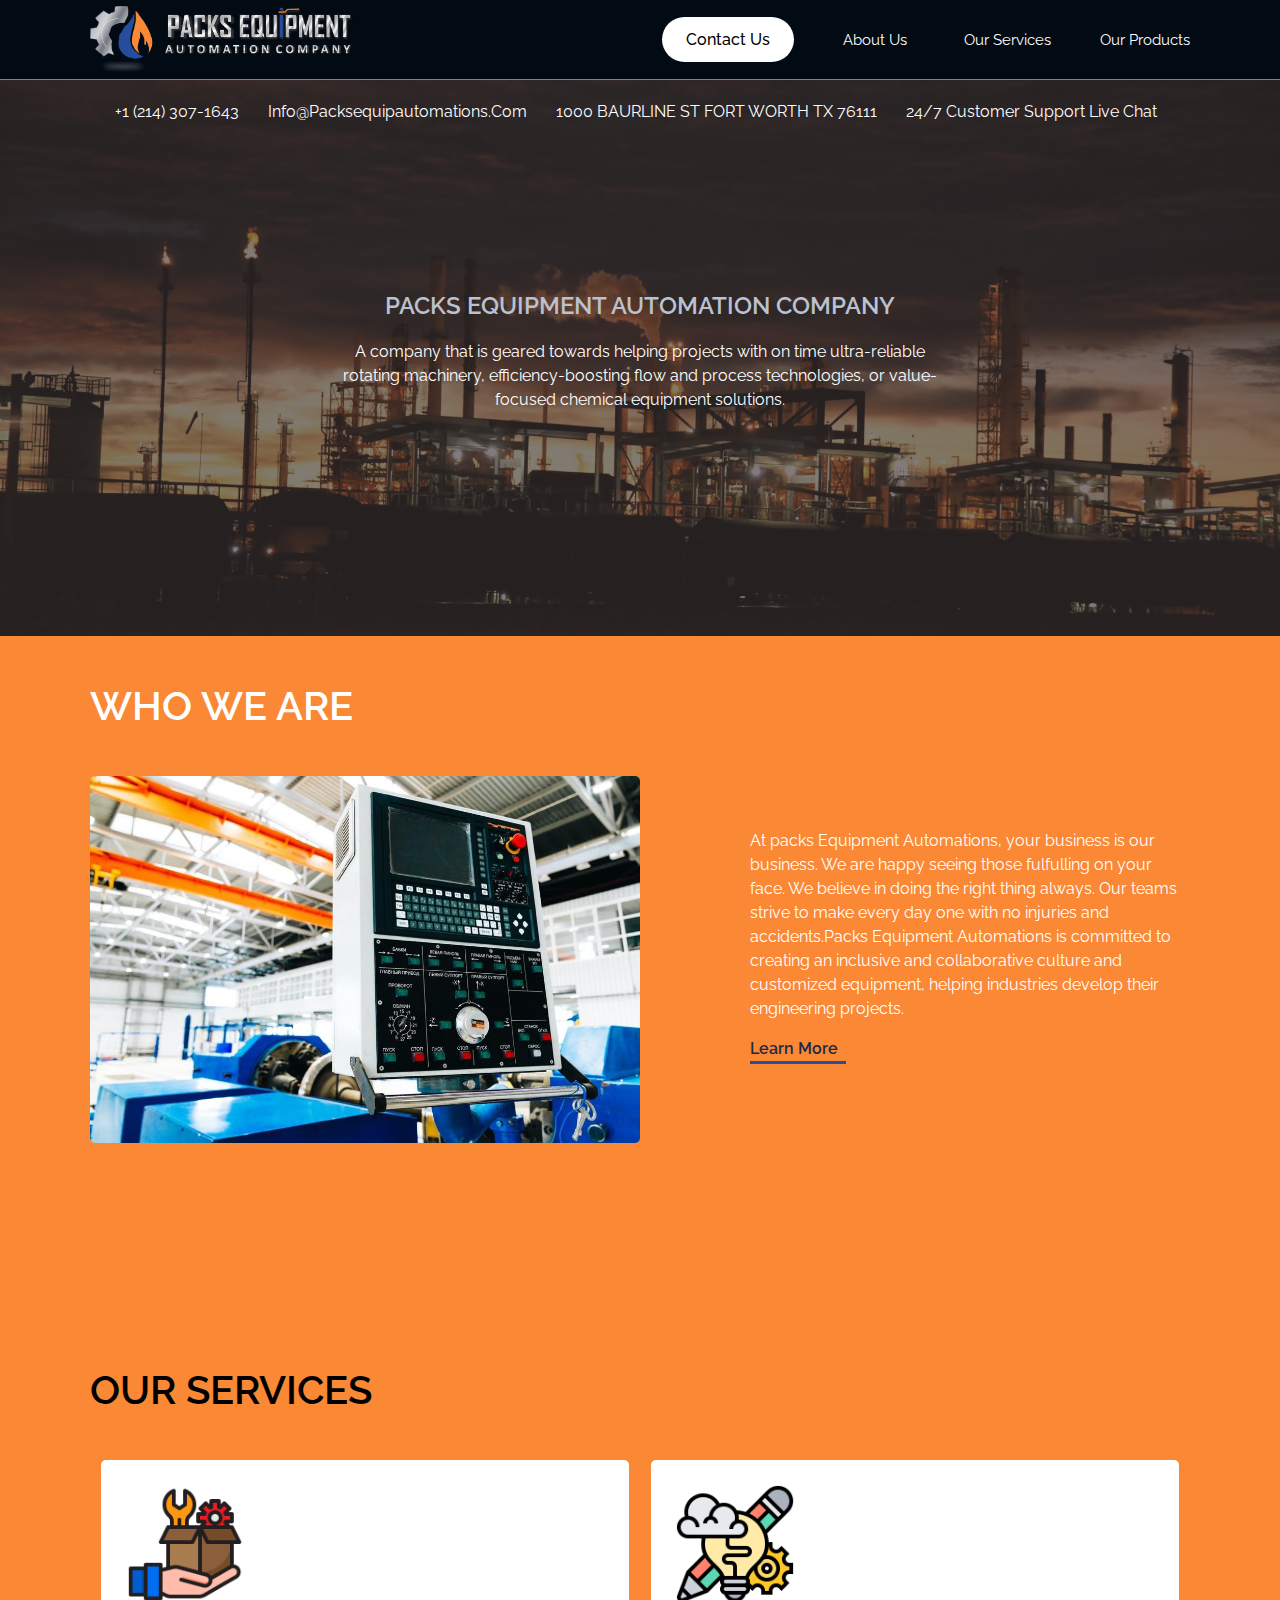
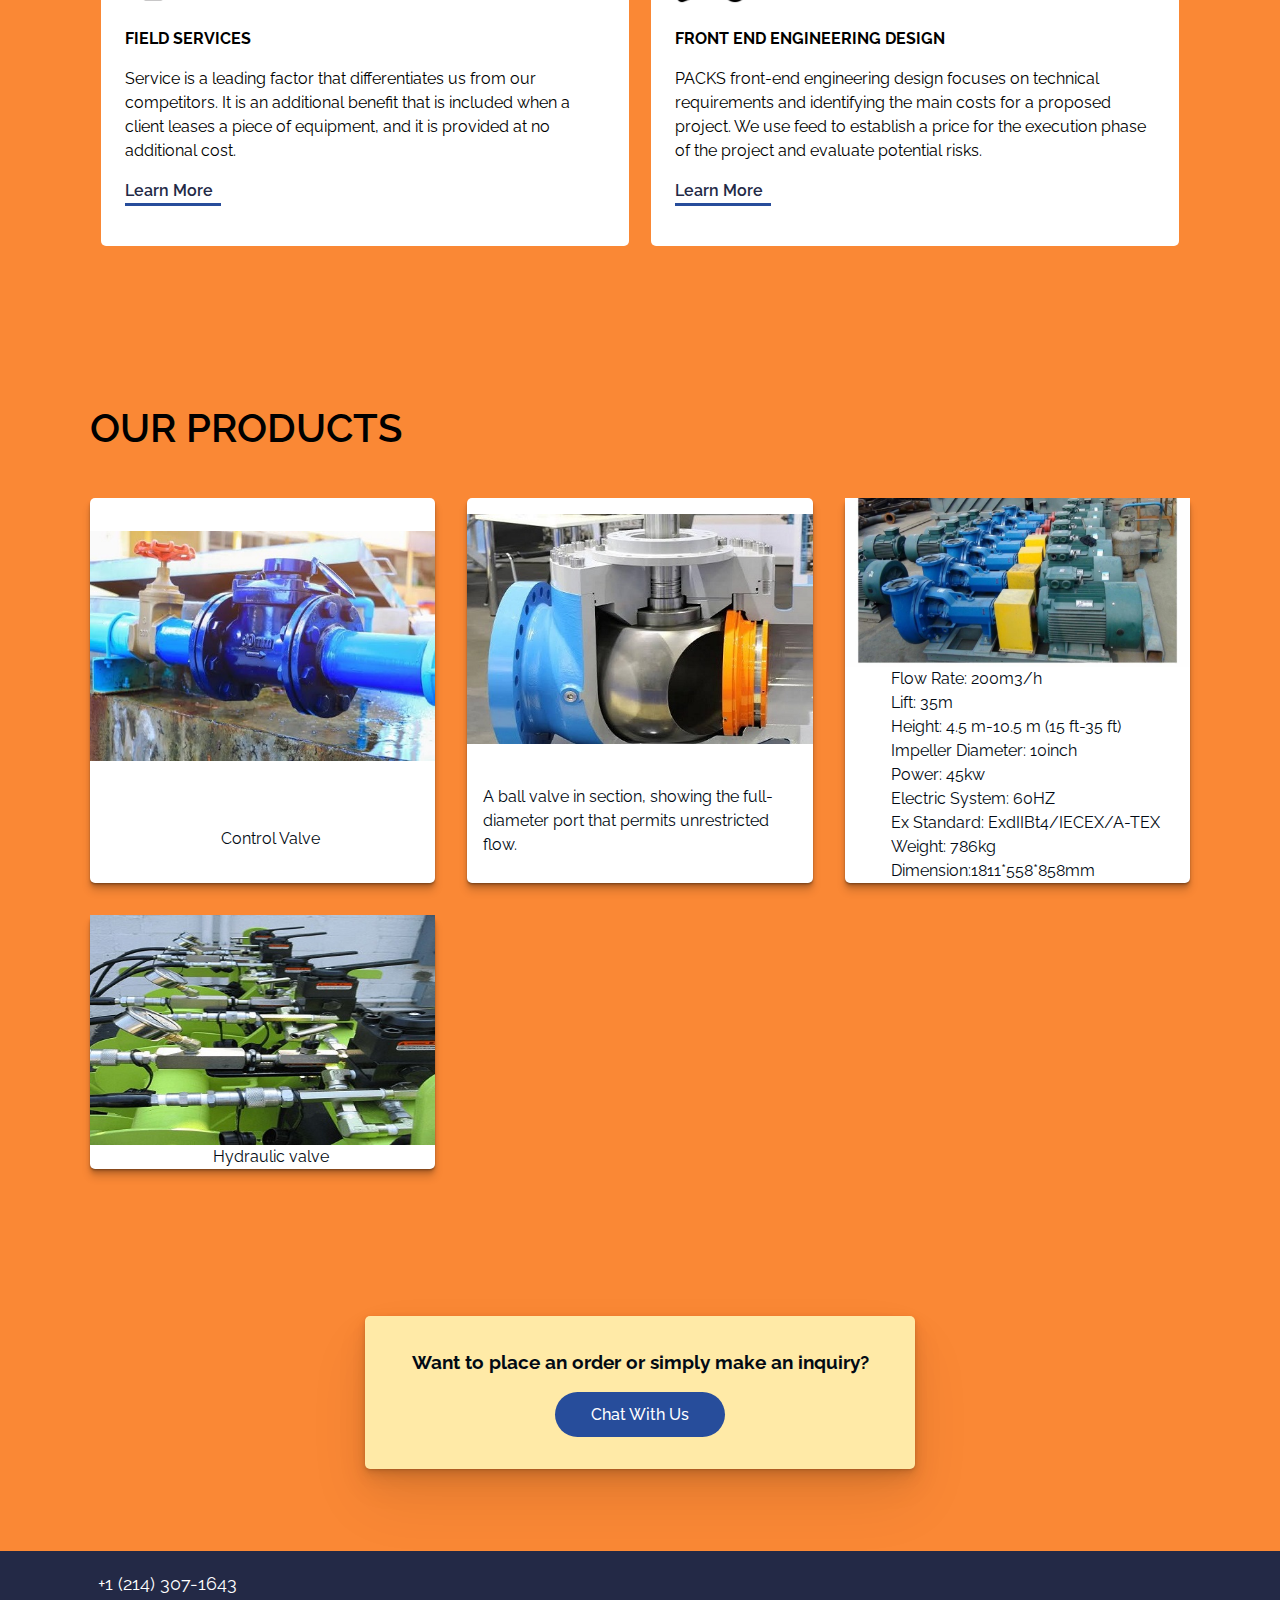
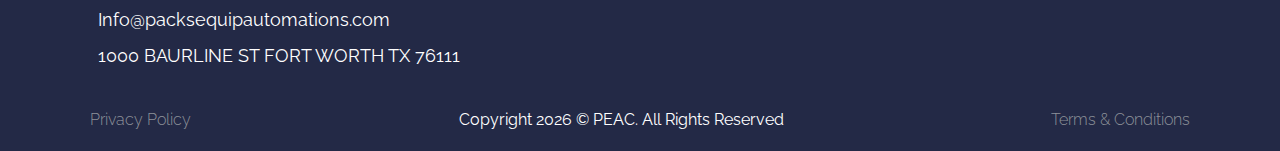
<file: index.html>
<!DOCTYPE html>
<html lang="en">

<head>
    <meta charset="UTF-8">
    <meta http-equiv="X-UA-Compatible" content="IE=edge">
    <meta name="viewport" content="width=device-width, initial-scale=1.0">
    <title>PEAC | Home Page</title>
    <link rel="shortcut icon" type="image/x-icon" href="./assets/images/favicon.PNG">
    <link rel="stylesheet" href="https://use.fontawesome.com/releases/v5.15.4/css/all.css"
        integrity="sha384-DyZ88mC6Up2uqS4h/KRgHuoeGwBcD4Ng9SiP4dIRy0EXTlnuz47vAwmeGwVChigm" crossorigin="anonymous">
    <link rel="stylesheet" href="assets/stylesheet/styles.css">
</head>

<body>

    <header>
        <div class="container nav-container">
            <a class="logo" href="index.html">
                <img src="./assets/images/logo.PNG" alt="logo" class="logo-img">
            </a>
            <nav class="mobile-nav">
                <button class="toggle-btn"><i class="fas fa-bars"></i></button>
                <div class="nav-links">
                    <button class="close-btn cl-btn"><i class="fas fa-times"></i></button>
                    <ul class="nav-list">
                        <li class="nav-item">
                            <button class="chat-btn nav-link" onclick="javascript:void(Tawk_API.toggle())">contact
                                us</button>
                        </li>
                        <li class="nav-item"><a class="nav-link" href="about.html" class="nav-link">about us</a>
                        </li>
                        <li class="nav-item"><a class="nav-link" href="corporate.html" class="nav-link">corporate
                                governance</a>
                        </li>
                        <li class="nav-item"><a class="nav-link" href="services.html" class="nav-link">our
                                services</a>
                        </li>
                        <li class="nav-item"><a class="nav-link" href="products.html" class="nav-link">our
                                products</a>
                        </li>
                    </ul>
                </div>
            </nav>
            <nav>
                <ul class="nav-items">
                    <li class="nav-item">
                        <button class="chat-btn" onclick="javascript:void(Tawk_API.toggle())">contact us</button>
                    </li>
                    <li class="nav-item drop-link"><a class="nav-link">about us <i class="fa fa-chevron-up"></i>
                            <div class="drop-menu">
                                <a class="drop-about" href="#about">who we are</a>
                                <a href="corporate.html">corporate governance</a>
                            </div>
                        </a></li>
                    <li class="nav-item"><a class="nav-link" href="#services" class="nav-link">our services</a>
                    </li>
                    <li class="nav-item"><a class="nav-link" href="products.html" class="nav-link">our products</a></li>
                </ul>
            </nav>
        </div>
    </header>

    <main>
        <section id="home" class="home">
            <div class="home-phone">
                <a href="tel: +1 (213) 432-3320"><i class="fas fa-phone-square"></i> +1 (214) 307-1643</a>
                <a href="info@packsequipautomations.com"><i class="fas fa-envelope"></i> info@packsequipautomations.com</a>
                <a><i class="fas fa-map-marked-alt"></i> 1000 BAURLINE ST
                    FORT WORTH TX 76111</a>
                <a><i class="fas fa-headset"></i> 24/7 Customer Support Live Chat </a>
            </div>
            <div class="home-overlay"></div>
            <div class="intro">
                <h3 class="intro-sub-title home-sub-title">packs equipment automation company</h3>
                <p class="description">A company that is geared towards helping projects with on time ultra-reliable
                    rotating
                    machinery, efficiency-boosting flow and process
                    technologies, or value-focused chemical equipment
                    solutions.
                </p>
            </div>
        </section>
        <section>
            <section class="abt">
                <div class="about-us container">
                    <h3 id="about" class="intro-sub-title">who we are</h3>
                    <div class="about-container">
                        <div class="about-img">
                            <img src="assets/images/wa.jpeg" alt="about us image">
                        </div>
                        <div class="about-description">
                            <p class="about-title">At packs Equipment Automations, your business is our
                                business. We are happy seeing those fulfulling on your
                                face. We believe in doing the right thing always. Our teams
                                strive to make every day one with no injuries and
                                accidents.Packs Equipment Automations is committed to creating an
                                inclusive and collaborative culture and customized
                                equipment, helping industries develop their engineering
                                projects.</p>
                            <a href="about.html" class="service-link">learn more<i class="fa fa-arrow-right"></i></a>
                        </div>
                    </div>
                </div>
            </section>
            <section class="services-wrapper">
                <div class="services container">
                    <h3 id="services" class="intro-sub-title">our services</h3>
                    <div class="services-container">
                        <div class="service-card">
                            <div class="service-img">
                                <img src="assets/images/cs.png" alt="icon">
                            </div>
                            <h4 class="service-title">field services</h4>
                            <p class="service-description">
                                Service is a leading factor that differentiates us from our competitors. It is an
                                additional
                                benefit that is included when a client leases a piece of equipment, and it is provided
                                at no
                                additional cost.
                            </p>
                            <a href="services.html" class="service-link">learn more<i class="fa fa-arrow-right"></i></a>
                        </div>
                        <div class="service-card">
                            <div class="service-img">
                                <img src="assets/images/dt.png" alt="icon">
                            </div>
                            <h4 class="service-title"> front end engineering design</h4>
                            <p class="service-description">
                                PACKS front-end engineering design focuses on technical requirements and identifying the
                                main costs for a proposed project.
                                We use feed to establish a price for the execution phase of the project and evaluate
                                potential risks.
                            </p>
                            <a href="services.html" class="service-link">learn more<i class="fa fa-arrow-right"></i></a>
                        </div>
                    </div>
                </div>
            </section>
            <section class="contact-wrapper">
                <div class="contact container">
                    <h3 id="products" class="intro-sub-title">our products</h3>
                    <div class="products-container">
                        <div class="product">
                            <img src="./assets/images/p2.jpeg" alt="machine">
                            <p>Control Valve</p>
                        </div>
                        <div class="product">
                            <img src="./assets/images/p1.jpeg" alt="machine">
                            <p class="p-text">A ball valve in section, showing the full-diameter port that permits unrestricted flow.
                            </p>
                        </div>
                        <div class="product">
                            <img src="./assets/images/p4.jpeg" alt="machine">
                            <ul>
                                <li>Flow Rate: 200m3/h</li>
                                <li>Lift: 35m</li>
                                <li>Height: 4.5 m-10.5 m (15 ft-35 ft)</li>
                                <li>Impeller Diameter: 10inch</li>
                                <li>Power: 45kw </li>
                                <li>Electric System: 60HZ</li>
                                <li>Ex Standard: ExdIIBt4/IECEX/A-TEX </li>
                                <li>Weight: 786kg</li>
                                <li>Dimension:1811*558*858mm</li>
                            </ul>
                        </div>
                        <div class="product">
                            <img src="./assets/images/pdt3.jpeg" alt="machine">
                            <p>Hydraulic valve</p>
                        </div>
                    </div>
                </div>
            </section>
            <section class="reach-us">
                <div class="reach-wrapper container">
                    <div class="reach-us-content">
                        <h3>Want to place an order or simply make an inquiry?</h3>
                        <button class="reach-btn" onclick="javascript:void(Tawk_API.toggle())">Chat with us</button>
                    </div>
                </div>
            </section>
    </main>
    <footer>
        <div class="container">
            <div class="contact-details">
                <div class="phone">
                    <a href="tel: +1 (214) 307-1643"><i class="fas fa-phone-square"></i> +1 (214) 307-1643</a>
                    <a href="info@packsequipautomations.com"><i class="fas fa-envelope"></i> Info@packsequipautomations.com</a>
                    <a><i class="fas fa-map-marked-alt"></i> 1000 BAURLINE ST
                        FORT WORTH TX 76111</a>
                </div>
                <div class="socials">
                    <a href="https://www.facebook.com/PacksEquipment/" target="_blank"><i
                            class="fab fa-facebook-square"></i></a>
                    <a href="https://twitter.com/packsequip_ac?s=21&t=QvKJdejnGOqdGUaNEg83nw" target="_blank"><i
                            class="fab fa-twitter-square"></i></a>
                    <a href="#" target="_blank"><i
                            class="fab fa-linkedin"></i></a>
                </div>
            </div>
            <div class="footer-nav">
                <a class="policy" href="privacy.html">privacy policy</a>
                <p>Copyright <span class="date"></span> &copy; PEAC. All Rights Reserved</p>
                <a href="terms.html">terms &amp; conditions</a>
            </div>
        </div>
    </footer>
<script src="assets/js/main.js"></script>
    <!--Start of Tawk.to Script-->
    <script type="text/javascript">
        var Tawk_API = Tawk_API || {},
            Tawk_LoadStart = new Date();
        (function () {
            var s1 = document.createElement("script"),
                s0 = document.getElementsByTagName("script")[0];
            s1.async = true;
            s1.src = 'https://embed.tawk.to/626297557b967b11798bfddd/1g18huaes';
            s1.charset = 'UTF-8';
            s1.setAttribute('crossorigin', '*');
            s0.parentNode.insertBefore(s1, s0);
        })();
    </script>
    <!--End of Tawk.to Script-->
</body>

</html>
</file>
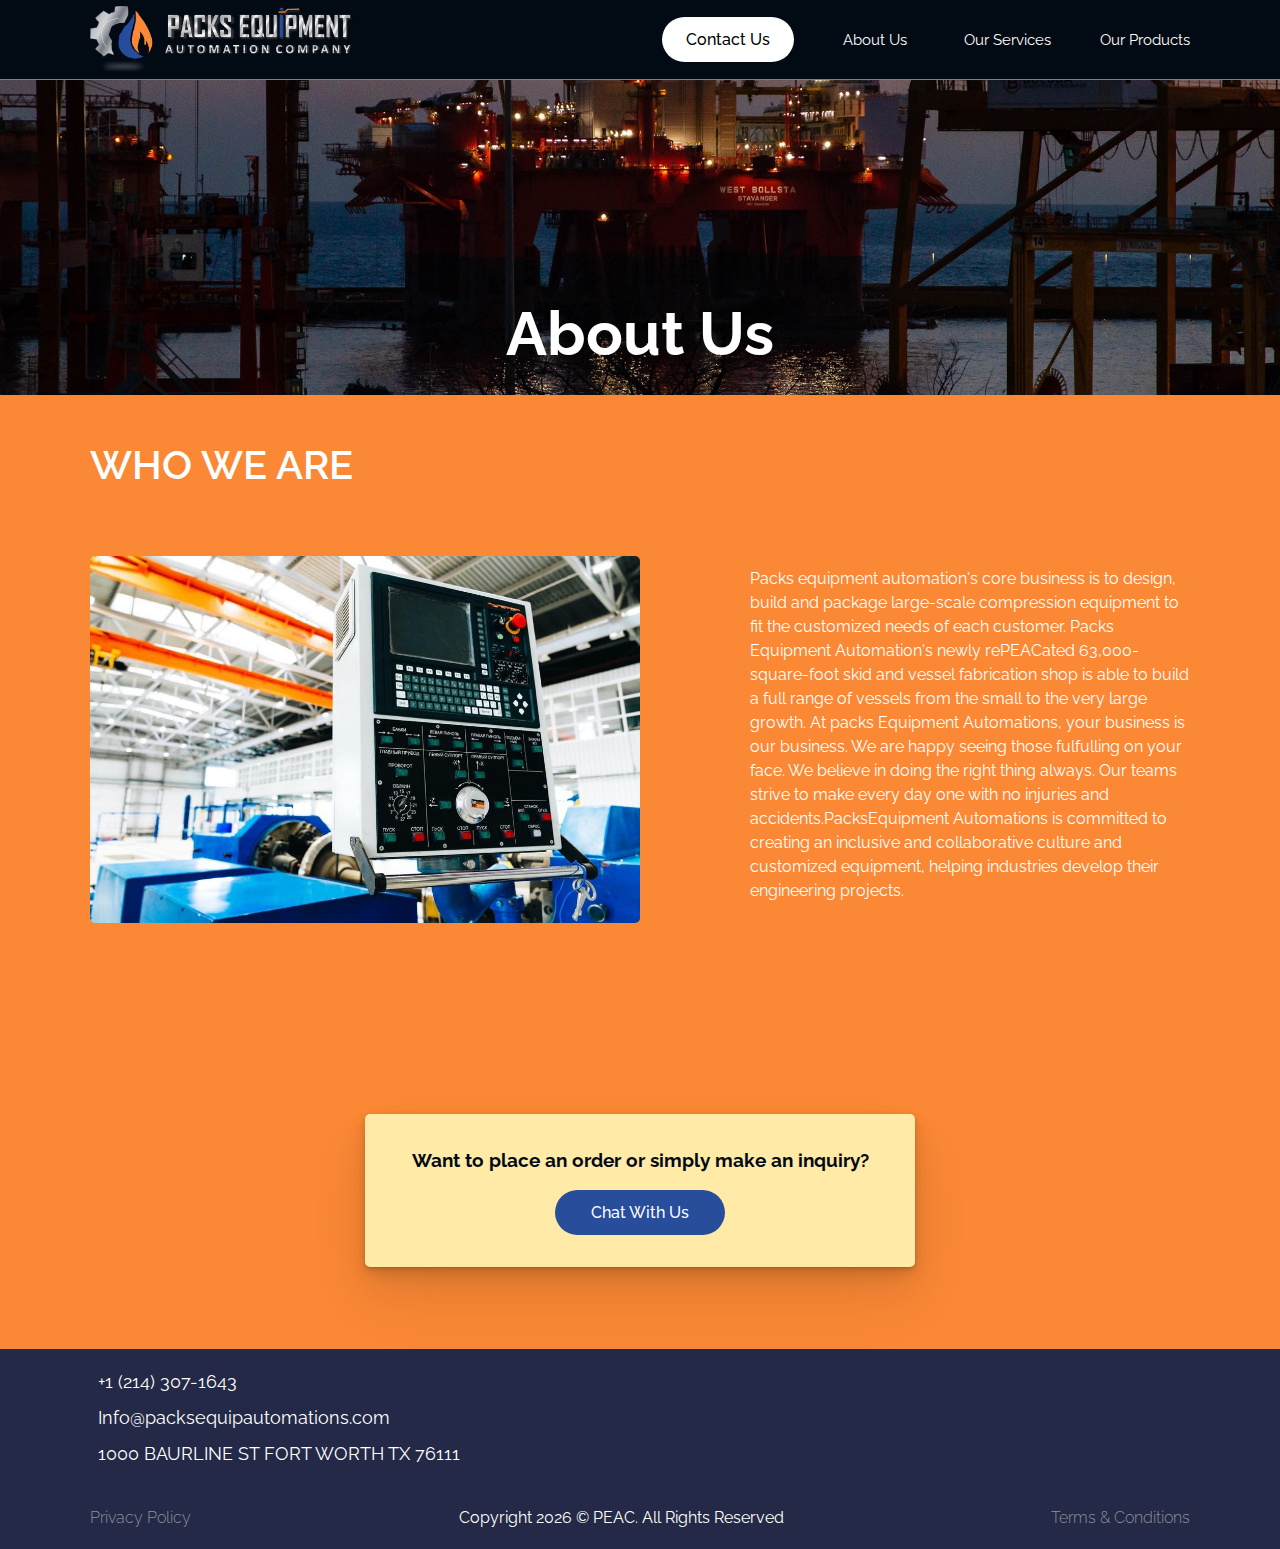
<file: about.html>
<!DOCTYPE html>
<html lang="en">

<head>
    <meta charset="UTF-8">
    <meta http-equiv="X-UA-Compatible" content="IE=edge">
    <meta name="viewport" content="width=device-width, initial-scale=1.0">
    <title>About | PEAC</title>
    <link rel="shortcut icon" type="image/x-icon" href="./assets/images/favicon.PNG">
    <link rel="stylesheet" href="https://use.fontawesome.com/releases/v5.15.4/css/all.css"
        integrity="sha384-DyZ88mC6Up2uqS4h/KRgHuoeGwBcD4Ng9SiP4dIRy0EXTlnuz47vAwmeGwVChigm" crossorigin="anonymous">
    <link rel="stylesheet" href="assets/stylesheet/styles.css">
</head>

<body>

    <header>
        <div class="container nav-container">
            <a class="logo" href="index.html">
                <img src="./assets/images/logo.PNG" alt="logo" class="logo-img">
            </a>
            <nav class="mobile-nav">
                <button class="toggle-btn"><i class="fas fa-bars"></i></button>
                <div class="nav-links">
                    <button class="close-btn cl-btn"><i class="fas fa-times"></i></button>
                    <ul class="nav-list">
                        <li class="nav-item">
                            <button class="chat-btn nav-link" onclick="javascript:void(Tawk_API.toggle())">contact
                                us</button>
                        </li>
                        <li class="nav-item"><a class="nav-link" href="about.html" class="nav-link">about us</a>
                        </li>
                        <li class="nav-item"><a class="nav-link" href="corporate.html" class="nav-link">corporate
                                governance</a>
                        </li>
                        <li class="nav-item"><a class="nav-link" href="services.html" class="nav-link">our
                                services</a>
                        </li>
                        <li class="nav-item"><a class="nav-link" href="products.html" class="nav-link">our
                                products</a>
                        </li>
                    </ul>
                </div>
            </nav>
            <nav>
                <ul class="nav-items">
                    <li class="nav-item">
                        <button class="chat-btn" onclick="javascript:void(Tawk_API.toggle())">contact us</button>
                    </li>
                    <li class="nav-item drop-link"><a class="nav-link">about us <i class="fa fa-chevron-up"></i>
                            <div class="drop-menu">
                                <a class="drop-about" href="#">who we are</a>
                                <a href="corporate.html">corporate governance</a>
                            </div>
                        </a></li>
                    <li class="nav-item"><a class="nav-link" href="services.html" class="nav-link">our services</a>
                    </li>
                    <li class="nav-item"><a class="nav-link" href="products.html" class="nav-link">our products</a></li>
                </ul>
            </nav>
        </div>
    </header>

    <main>
        <section id="home" class="second-home home-about">
            <div class="intro">
                <h1 class="intro-title">About Us</h1>
                </p>
            </div>
        </section>
        <section class="abt">
            <section>
                <div class="about-us container">
                    <h3 id="about" class="intro-sub-title">who we are</h3>
                    <div class="about-container">
                        <div class="about-img">
                            <img src="assets/images/wa.jpeg" alt="about us image">
                        </div>
                        <div class="about-description">
                            <p class="about-title">Packs equipment automation's core business is to design, build and
                                package large-scale
                                compression equipment to fit the customized
                                needs of each customer. Packs Equipment Automation's newly rePEACated
                                63,000-square-foot skid and vessel fabrication
                                shop is able to build a full range of vessels from
                                the small to the very large growth. At packs Equipment Automations, your business is our
                                business. We are happy seeing those fulfulling on your
                                face. We believe in doing the right thing always. Our teams
                                strive to make every day one with no injuries and
                                accidents.PacksEquipment Automations is committed to creating an
                                inclusive and collaborative culture and customized
                                equipment, helping industries develop their engineering
                                projects.</p>
                        </div>
                    </div>
                </div>
            </section>
            <section class="reach-us">
                <div class="reach-wrapper container">
                    <div class="reach-us-content">
                        <h3>Want to place an order or simply make an inquiry?</h3>
                        <button class="reach-btn" onclick="javascript:void(Tawk_API.toggle())">Chat with us</button>
                    </div>
                </div>
            </section>
    </main>
    <footer>
        <div class="container">
            <div class="contact-details">
                <div class="phone">
                    <a href="tel: +1 (214) 307-1643"><i class="fas fa-phone-square"></i> +1 (214) 307-1643</a>
                    <a href="info@packsequipautomations.com"><i class="fas fa-envelope"></i> Info@packsequipautomations.com</a>
                    <a><i class="fas fa-map-marked-alt"></i> 1000 BAURLINE ST
                        FORT WORTH TX 76111</a>
                </div>
                <div class="socials">
                    <a href="https://www.facebook.com/PacksEquipment/" target="_blank"><i
                            class="fab fa-facebook-square"></i></a>
                    <a href="https://twitter.com/packsequip_ac?s=21&t=QvKJdejnGOqdGUaNEg83nw" target="_blank"><i
                            class="fab fa-twitter-square"></i></a>
                    <a href="#" target="_blank"><i class="fab fa-linkedin"></i></a>
                </div>
            </div>
            <div class="footer-nav">
                <a class="policy" href="privacy.html">privacy policy</a>
                <p>Copyright <span class="date"></span> &copy; PEAC. All Rights Reserved</p>
                <a href="terms.html">terms &amp; conditions</a>
            </div>
        </div>
    </footer>

    <script src="assets/js/main.js"></script>
<!--Start of Tawk.to Script-->
<script type="text/javascript">
    var Tawk_API = Tawk_API || {},
        Tawk_LoadStart = new Date();
    (function () {
        var s1 = document.createElement("script"),
            s0 = document.getElementsByTagName("script")[0];
        s1.async = true;
        s1.src = 'https://embed.tawk.to/626297557b967b11798bfddd/1g18huaes';
        s1.charset = 'UTF-8';
        s1.setAttribute('crossorigin', '*');
        s0.parentNode.insertBefore(s1, s0);
    })();
</script>
<!--End of Tawk.to Script-->
</body>

</html>
</file>
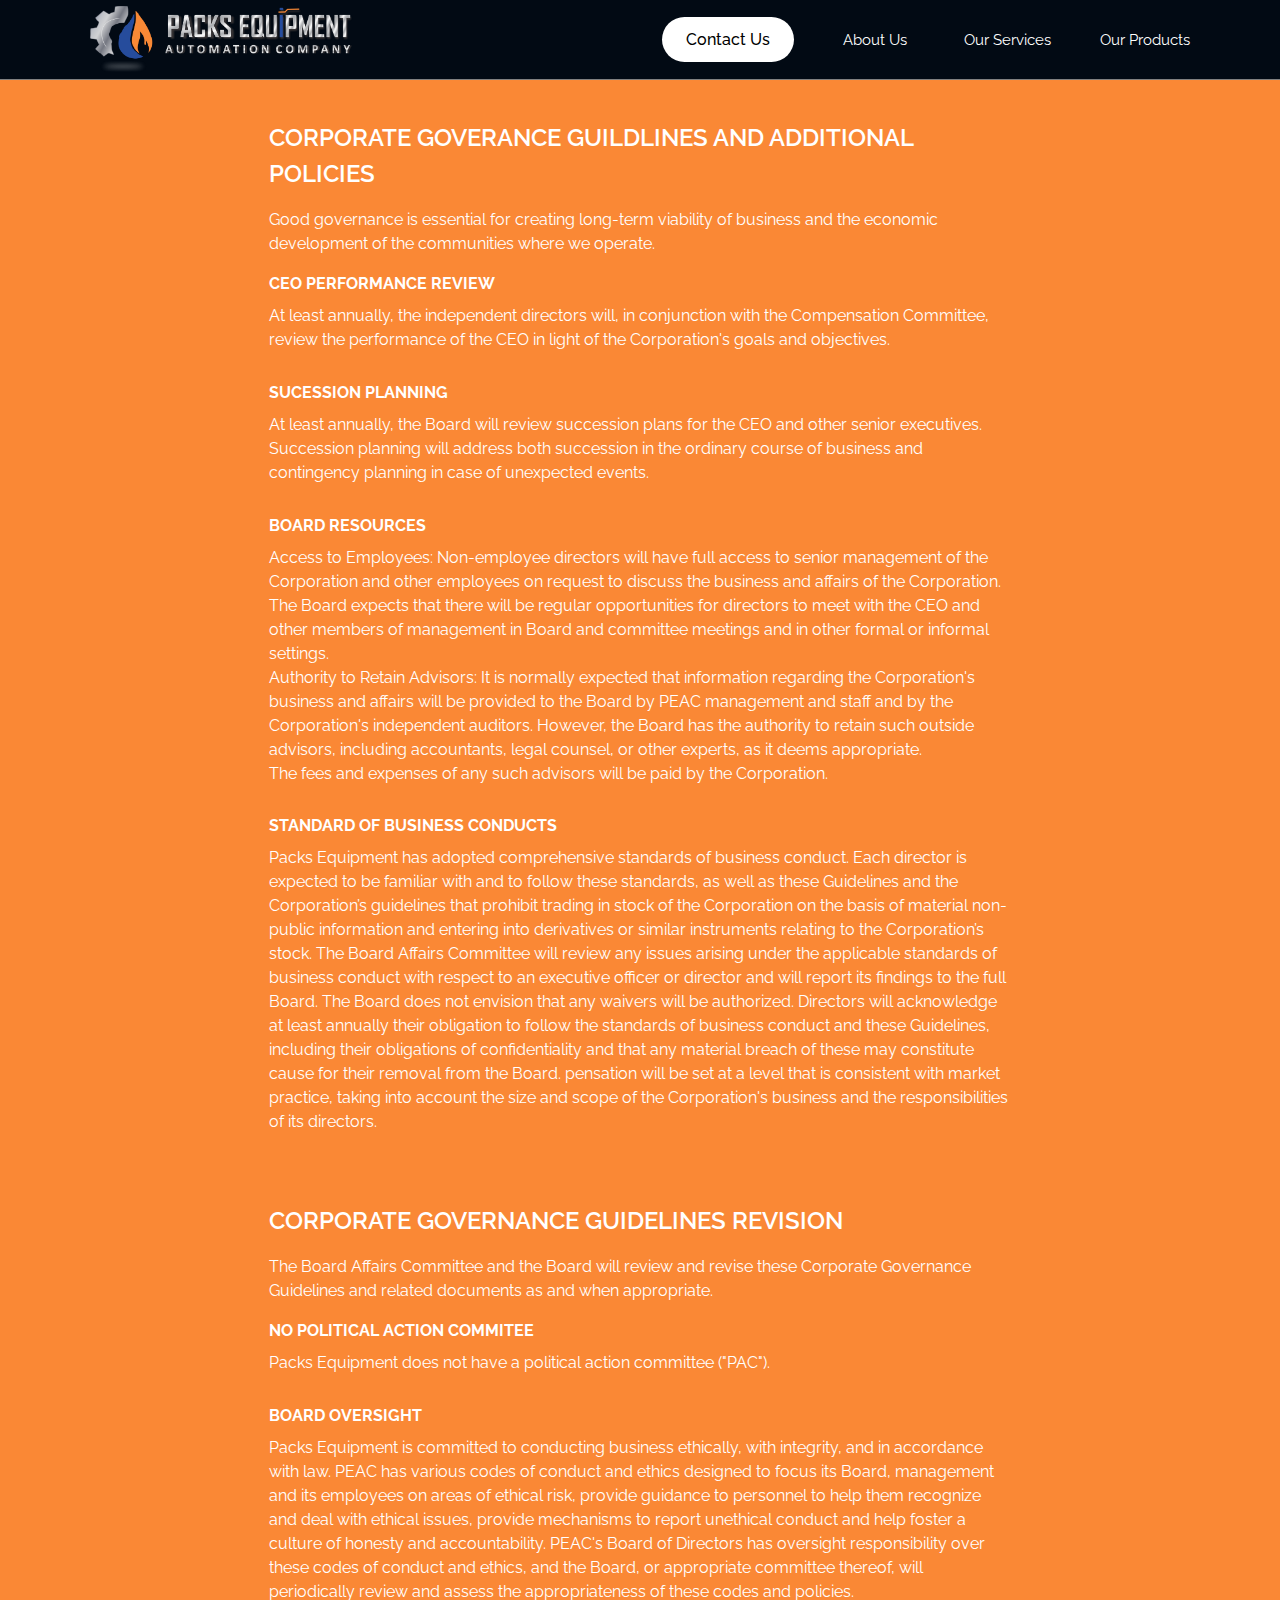
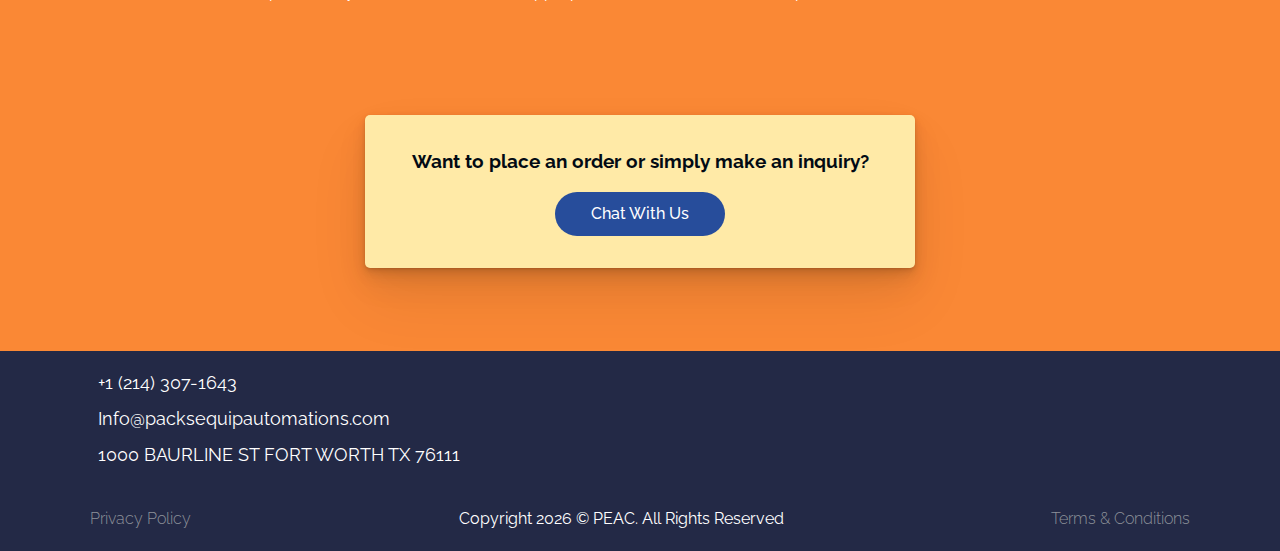
<file: corporate.html>
<!DOCTYPE html>
<html lang="en">

<head>
    <meta charset="UTF-8">
    <meta http-equiv="X-UA-Compatible" content="IE=edge">
    <meta name="viewport" content="width=device-width, initial-scale=1.0">
    <title>Corporate | Home Page</title>
    <link rel="shortcut icon" type="image/x-icon" href="./assets/images/favicon.PNG">
    <link rel="stylesheet" href="https://use.fontawesome.com/releases/v5.15.4/css/all.css"
        integrity="sha384-DyZ88mC6Up2uqS4h/KRgHuoeGwBcD4Ng9SiP4dIRy0EXTlnuz47vAwmeGwVChigm" crossorigin="anonymous">
    <link rel="stylesheet" href="assets/stylesheet/styles.css">
</head>

<body>

    <header>
        <div class="container nav-container">
            <a class="logo" href="index.html">
                <img src="./assets/images/logo.PNG" alt="logo" class="logo-img">
            </a>
            <nav class="mobile-nav">
                <button class="toggle-btn"><i class="fas fa-bars"></i></button>
                <div class="nav-links">
                    <button class="close-btn cl-btn"><i class="fas fa-times"></i></button>
                    <ul class="nav-list">
                        <li class="nav-item">
                            <button class="chat-btn nav-link" onclick="javascript:void(Tawk_API.toggle())">contact
                                us</button>
                        </li>
                        <li class="nav-item"><a class="nav-link" href="about.html" class="nav-link">about us</a>
                        </li>
                        <li class="nav-item"><a class="nav-link" href="#" class="nav-link">corporate
                                governance</a>
                        </li>
                        <li class="nav-item"><a class="nav-link" href="services.html" class="nav-link">our
                                services</a>
                        </li>
                        <li class="nav-item"><a class="nav-link" href="products.html" class="nav-link">our
                                products</a>
                        </li>
                    </ul>
                </div>
            </nav>
            <nav>
                <ul class="nav-items">
                    <li class="nav-item">
                        <button class="chat-btn" onclick="javascript:void(Tawk_API.toggle())">contact us</button>
                    </li>
                    <li class="nav-item drop-link"><a class="nav-link">about us <i class="fa fa-chevron-up"></i>
                            <div class="drop-menu">
                                <a class="drop-about" href="#about">who we are</a>
                                <a href="#">corporate governance</a>
                            </div>
                        </a></li>
                    <li class="nav-item"><a class="nav-link" href="#services" class="nav-link">our services</a>
                    </li>
                    <li class="nav-item"><a class="nav-link" href="products.html" class="nav-link">our products</a></li>
                </ul>
            </nav>
        </div>
    </header>

    <main class="abt">
        <section>
            <section>
                <div class="about-us container corporate">
                    <h2 id="about" class="intro-sub-title">CORPORATE GOVERANCE GUILDLINES AND ADDITIONAL POLICIES</h2>
                    <p>Good governance is essential for creating long-term viability of business and the economic
                        development of the communities where we operate.</p>
                    <ul>
                        <li>
                            <h4>CEO PERFORMANCE REVIEW</h4>
                            <p>At least annually, the independent directors will, in conjunction with the Compensation
                                Committee, review the performance of the CEO in light of the Corporation's goals and
                                objectives.</p>
                        </li>
                        <li>
                            <h4>SUCESSION PLANNING</h4>
                            <p>At least annually, the Board will review succession plans for the CEO and other senior
                                executives. Succession planning will address both succession in the ordinary course of
                                business
                                and contingency planning in case of unexpected events.</p>
                        </li>
                        <li>
                            <h4>BOARD RESOURCES</h4>
                            <p>Access to Employees: Non-employee directors will have full access to senior management of
                                the Corporation and other employees on request to discuss the business and affairs of
                                the Corporation.</p>
                            <p>The Board expects that there will be regular opportunities for directors to meet with the
                                CEO and other members of management in Board and committee meetings and in other formal
                                or informal
                                settings.</p>
                                <p>Authority to Retain Advisors: It is normally expected that information regarding the
                                    Corporation's business and affairs will be provided to the Board by PEAC management
                                    and staff and
                                    by the Corporation's independent auditors. However, the Board has the authority to
                                    retain such outside advisors, including accountants, legal counsel, or other
                                    experts, as it deems appropriate.</p>
                                    <p>The fees and expenses of any such advisors will be paid by the Corporation.</p>
                        </li>
                        <li>
                            <h4>STANDARD OF BUSINESS CONDUCTS</h4>
                            <p>Packs Equipment has adopted comprehensive standards of business conduct. Each director is
                                expected to be familiar with and to follow these standards, as well as these Guidelines
                                and the
                                Corporation’s guidelines that prohibit trading in stock of the Corporation on the basis
                                of material non-public information and entering into derivatives or similar instruments
                                relating to
                                the Corporation’s stock. The Board Affairs Committee will review any issues arising
                                under the applicable standards of business conduct with respect to an executive officer
                                or director and
                                will report its findings to the full Board. The Board does not envision that any waivers
                                will be authorized. Directors will acknowledge at least annually their obligation to
                                follow the standards
                                of business conduct and these Guidelines, including their obligations of confidentiality
                                and that any material breach of these may constitute cause for their removal from the
                                Board.
                                pensation will be set at a level that is consistent with market practice, taking into
                                account the size and scope of the Corporation's business and the responsibilities of its
                                directors.</p>
                        </li>
                    </ul>
                    <h2 class="intro-sub-title">CORPORATE GOVERNANCE GUIDELINES REVISION</h2>
                    <p>The Board Affairs Committee and the Board will review and revise these Corporate Governance
                        Guidelines and related documents as and when appropriate.</p>
                    <ul>
                        <li>
                            <h4>NO POLITICAL ACTION COMMITEE</h4>
                            <p>Packs Equipment does not have a political action committee ("PAC").</p>
                        </li>
                        <li>
                            <h4>BOARD OVERSIGHT</h4>
                            <p>Packs Equipment is committed to conducting business ethically, with integrity, and in
                                accordance with law. PEAC has various codes of conduct and ethics designed to focus its
                                Board, management
                                and its employees on areas of ethical risk, provide guidance to personnel to help them
                                recognize and deal with ethical issues, provide mechanisms to report unethical conduct
                                and help
                                foster a culture of honesty and accountability. PEAC's Board of Directors has oversight
                                responsibility over these codes of conduct and ethics, and the Board, or appropriate
                                committee thereof,
                                will periodically review and assess the appropriateness of these codes and policies.</p>
                        </li>
                    </ul>
                </div>
                </div>
            </section>
            <section class="reach-us">
                <div class="reach-wrapper container">
                    <div class="reach-us-content">
                        <h3>Want to place an order or simply make an inquiry?</h3>
                        <button class="reach-btn" onclick="javascript:void(Tawk_API.toggle())">Chat with us</button>
                    </div>
                </div>
            </section>
    </main>
    <footer>
        <div class="container">
            <div class="contact-details">
                <div class="phone">
                    <a href="tel: +1 (214) 307-1643"><i class="fas fa-phone-square"></i> +1 (214) 307-1643</a>
                    <a href="info@packsequipautomations.com"><i class="fas fa-envelope"></i> Info@packsequipautomations.com</a>
                    <a><i class="fas fa-map-marked-alt"></i> 1000 BAURLINE ST
                        FORT WORTH TX 76111</a>
                </div>
                <div class="socials">
                    <a href="https://www.facebook.com/PacksEquipment/" target="_blank"><i
                            class="fab fa-facebook-square"></i></a>
                    <a href="https://twitter.com/packsequip_ac?s=21&t=QvKJdejnGOqdGUaNEg83nw" target="_blank"><i
                            class="fab fa-twitter-square"></i></a>
                    <a href="#" target="_blank"><i class="fab fa-linkedin"></i></a>
                </div>
            </div>
            <div class="footer-nav">
                <a class="policy" href="privacy.html">privacy policy</a>
                <p>Copyright <span class="date"></span> &copy; PEAC. All Rights Reserved</p>
                <a href="terms.html">terms &amp; conditions</a>
            </div>
        </div>
    </footer>

    <script src="assets/js/main.js"></script>
    <!--Start of Tawk.to Script-->
    <script type="text/javascript">
        var Tawk_API = Tawk_API || {},
            Tawk_LoadStart = new Date();
        (function () {
            var s1 = document.createElement("script"),
                s0 = document.getElementsByTagName("script")[0];
            s1.async = true;
            s1.src = 'https://embed.tawk.to/626297557b967b11798bfddd/1g18huaes';
            s1.charset = 'UTF-8';
            s1.setAttribute('crossorigin', '*');
            s0.parentNode.insertBefore(s1, s0);
        })();
    </script>
    <!--End of Tawk.to Script-->
</body>

</html>
</file>
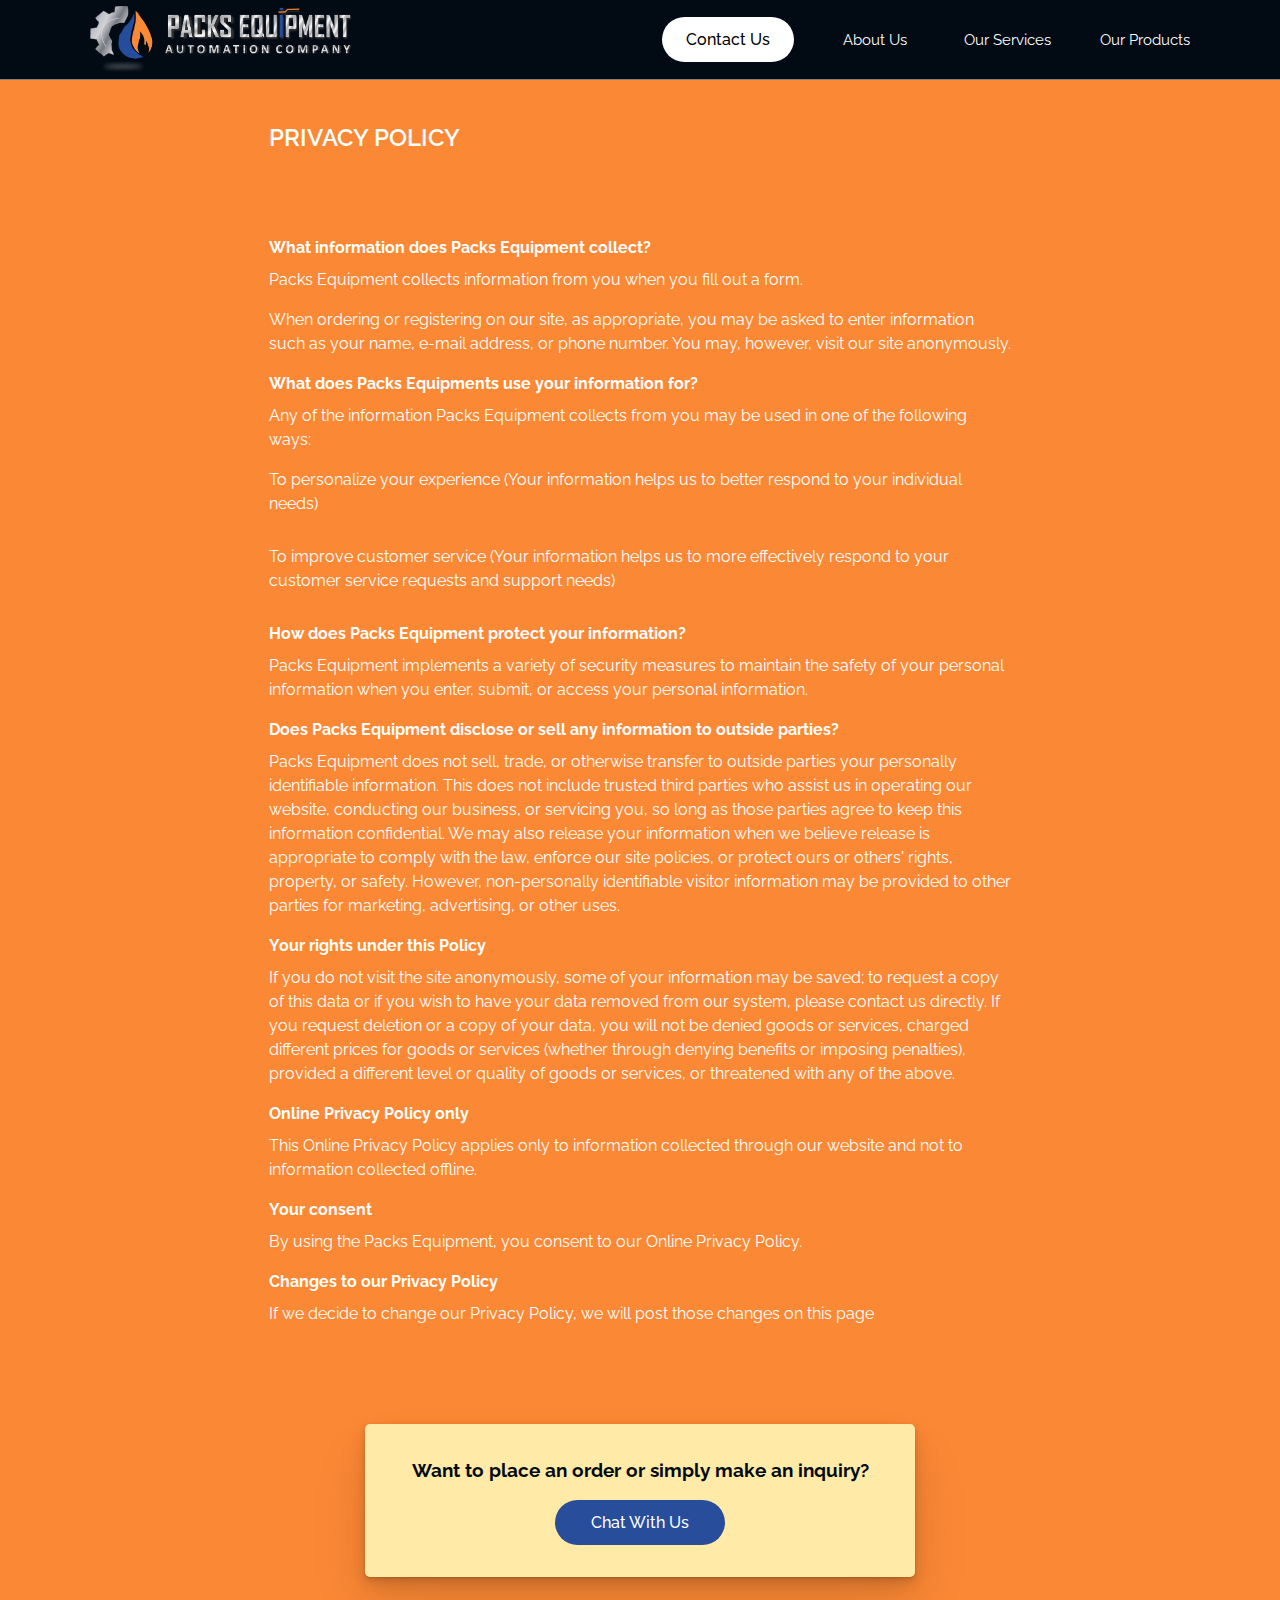
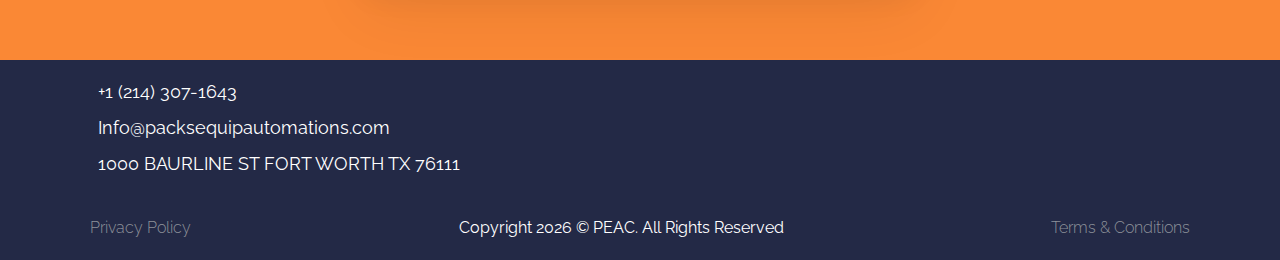
<file: privacy.html>
<!DOCTYPE html>
<html lang="en">

<head>
    <meta charset="UTF-8">
    <meta http-equiv="X-UA-Compatible" content="IE=edge">
    <meta name="viewport" content="width=device-width, initial-scale=1.0">
    <title>Privacy | PEAC</title>
    <link rel="shortcut icon" type="image/x-icon" href="./assets/images/favicon.PNG">
    <link rel="stylesheet" href="https://use.fontawesome.com/releases/v5.15.4/css/all.css"
        integrity="sha384-DyZ88mC6Up2uqS4h/KRgHuoeGwBcD4Ng9SiP4dIRy0EXTlnuz47vAwmeGwVChigm" crossorigin="anonymous">
    <link rel="stylesheet" href="assets/stylesheet/styles.css">
</head>

<body class="texts">

    <header>
        <div class="container nav-container">
            <a class="logo" href="index.html">
                <img src="./assets/images/logo.PNG" alt="logo" class="logo-img">
            </a>
            <nav class="mobile-nav">
                <button class="toggle-btn"><i class="fas fa-bars"></i></button>
                <div class="nav-links">
                    <button class="close-btn cl-btn"><i class="fas fa-times"></i></button>
                    <ul class="nav-list">
                        <li class="nav-item">
                            <button class="chat-btn nav-link" onclick="javascript:void(Tawk_API.toggle())">contact
                                us</button>
                        </li>
                        <li class="nav-item"><a class="nav-link" href="about.html" class="nav-link">about us</a>
                        </li>
                        <li class="nav-item"><a class="nav-link" href="corporate.html" class="nav-link">corporate
                                governance</a>
                        </li>
                        <li class="nav-item"><a class="nav-link" href="services.html" class="nav-link">our
                                services</a>
                        </li>
                        <li class="nav-item"><a class="nav-link" href="products.html" class="nav-link">our
                                products</a>
                        </li>
                    </ul>
                </div>
            </nav>
            <nav>
                <ul class="nav-items">
                    <li class="nav-item">
                        <button class="chat-btn" onclick="javascript:void(Tawk_API.toggle())">contact us</button>
                    </li>
                    <li class="nav-item drop-link"><a class="nav-link">about us <i class="fa fa-chevron-up"></i>
                            <div class="drop-menu">
                                <a class="drop-about" href="about.html">who we are</a>
                                <a href="corporate.html">corporate governance</a>
                            </div>
                        </a></li>
                    <li class="nav-item"><a class="nav-link" href="services.html" class="nav-link">our services</a>
                    </li>
                    <li class="nav-item"><a class="nav-link" href="products.html" class="nav-link">our products</a></li>
                </ul>
            </nav>
        </div>
    </header>

    <main class="abt">
        <section>
            <section>
                <div class="about-us container corporate terms">
                    <h2 id="about" class="intro-sub-title">PRIVACY POLICY</h2>
                    <h4>What information does Packs Equipment collect?</h4>
                    <p>
                        Packs Equipment collects information from you when you fill out a form.</p>
                    <p>When ordering or registering on our site, as appropriate, you may be asked to enter information
                        such as your name, e-mail address, or phone number. You may, however, visit our site
                        anonymously.</p>
                        <h4>What does Packs Equipments use your information for?</h4>
                    <p>
                        Any of the information Packs Equipment collects from you may be used in one of the following
                        ways:
                    <ul>
                        <li>To personalize your experience (Your information helps us to better respond to your
                            individual needs)</li>
                        <li>To improve customer service (Your information helps us to more effectively respond to your
                            customer service requests and support needs)</li>
                    </ul>
                </p>
                <h4>How does Packs Equipment protect your information?</h4>
                    <p>
                        Packs Equipment implements a variety of security measures to maintain the safety of your
                        personal information when you enter, submit, or access your personal information.</p>
                    <h4>Does Packs Equipment disclose or sell any information to outside parties?</h4>
                    <p>
                        Packs Equipment does not sell, trade, or otherwise transfer to outside parties your personally
                        identifiable information. This does not include trusted third parties who assist us in operating
                        our website, conducting our business, or servicing you, so long as those parties agree to keep
                        this information confidential. We may also release your information when we believe release is
                        appropriate to comply with the law, enforce our site policies, or protect ours or others'
                        rights, property, or safety. However, non-personally identifiable visitor information may be
                        provided to other parties for marketing, advertising, or other uses.</p>
                        <h4>Your rights under this Policy</h4>
                    <p>
                        If you do not visit the site anonymously, some of your information may be saved; to request a
                        copy of this data or if you wish to have your data removed from our system, please contact us
                        directly. If you request deletion or a copy of your data, you will not be denied goods or
                        services, charged different prices for goods or services (whether through denying benefits or
                        imposing penalties), provided a different level or quality of goods or services, or threatened
                        with any of the above.</p>
                        <h4>Online Privacy Policy only</h4>
                    <p>
                        This Online Privacy Policy applies only to information collected through our website and not to
                        information collected offline.</p>
                        <h4>Your consent</h4>
                    <p>
                        By using the Packs Equipment, you consent to our Online Privacy Policy.</p>
                        <h4>Changes to our Privacy Policy</h4>
                    <p>
                        If we decide to change our Privacy Policy, we will post those changes on this page</p>
                </div>
                </div>
            </section>
            <section class="reach-us">
                <div class="reach-wrapper container">
                    <div class="reach-us-content">
                        <h3>Want to place an order or simply make an inquiry?</h3>
                        <button class="reach-btn" onclick="javascript:void(Tawk_API.toggle())">Chat with us</button>
                    </div>
                </div>
            </section>
    </main>
    <footer>
        <div class="container">
            <div class="contact-details">
                <div class="phone">
                    <a href="tel: +1 (214) 307-1643"><i class="fas fa-phone-square"></i> +1 (214) 307-1643</a>
                    <a href="info@packsequipautomations.com"><i class="fas fa-envelope"></i> Info@packsequipautomations.com</a>
                    <a><i class="fas fa-map-marked-alt"></i> 1000 BAURLINE ST
                        FORT WORTH TX 76111</a>
                </div>
                <div class="socials">
                    <a href="https://www.facebook.com/PacksEquipment/" target="_blank"><i
                            class="fab fa-facebook-square"></i></a>
                    <a href="https://twitter.com/packsequip_ac?s=21&t=QvKJdejnGOqdGUaNEg83nw" target="_blank"><i
                            class="fab fa-twitter-square"></i></a>
                    <a href="#" target="_blank"><i class="fab fa-linkedin"></i></a>
                </div>
            </div>
            <div class="footer-nav">
                <a class="policy" href="privacy.html">privacy policy</a>
                <p>Copyright <span class="date"></span> &copy; PEAC. All Rights Reserved</p>
                <a href="terms.html">terms &amp; conditions</a>
            </div>
        </div>
    </footer>

    <script src="assets/js/main.js"></script>
    <!--Start of Tawk.to Script-->
    <script type="text/javascript">
        var Tawk_API = Tawk_API || {},
            Tawk_LoadStart = new Date();
        (function () {
            var s1 = document.createElement("script"),
                s0 = document.getElementsByTagName("script")[0];
            s1.async = true;
            s1.src = 'https://embed.tawk.to/626297557b967b11798bfddd/1g18huaes';
            s1.charset = 'UTF-8';
            s1.setAttribute('crossorigin', '*');
            s0.parentNode.insertBefore(s1, s0);
        })();
    </script>
    <!--End of Tawk.to Script-->
</body>

</html>
</file>
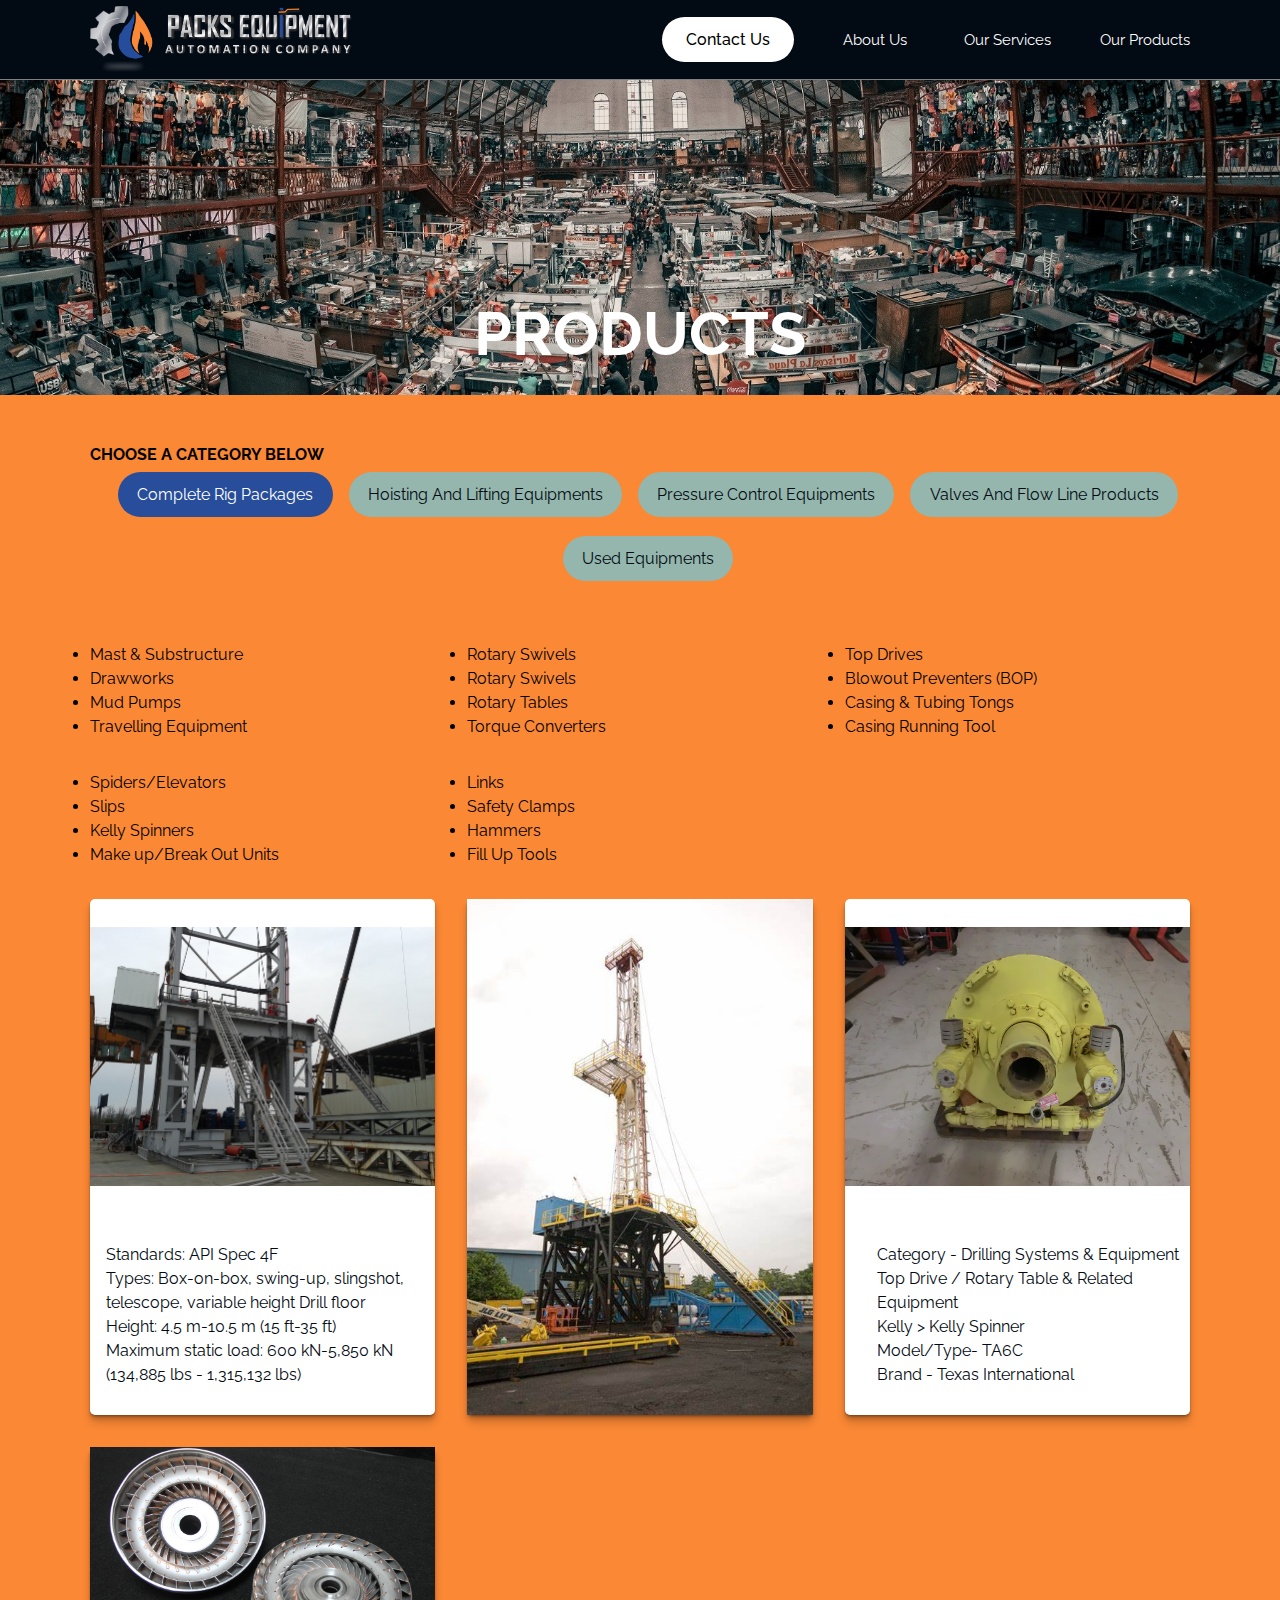
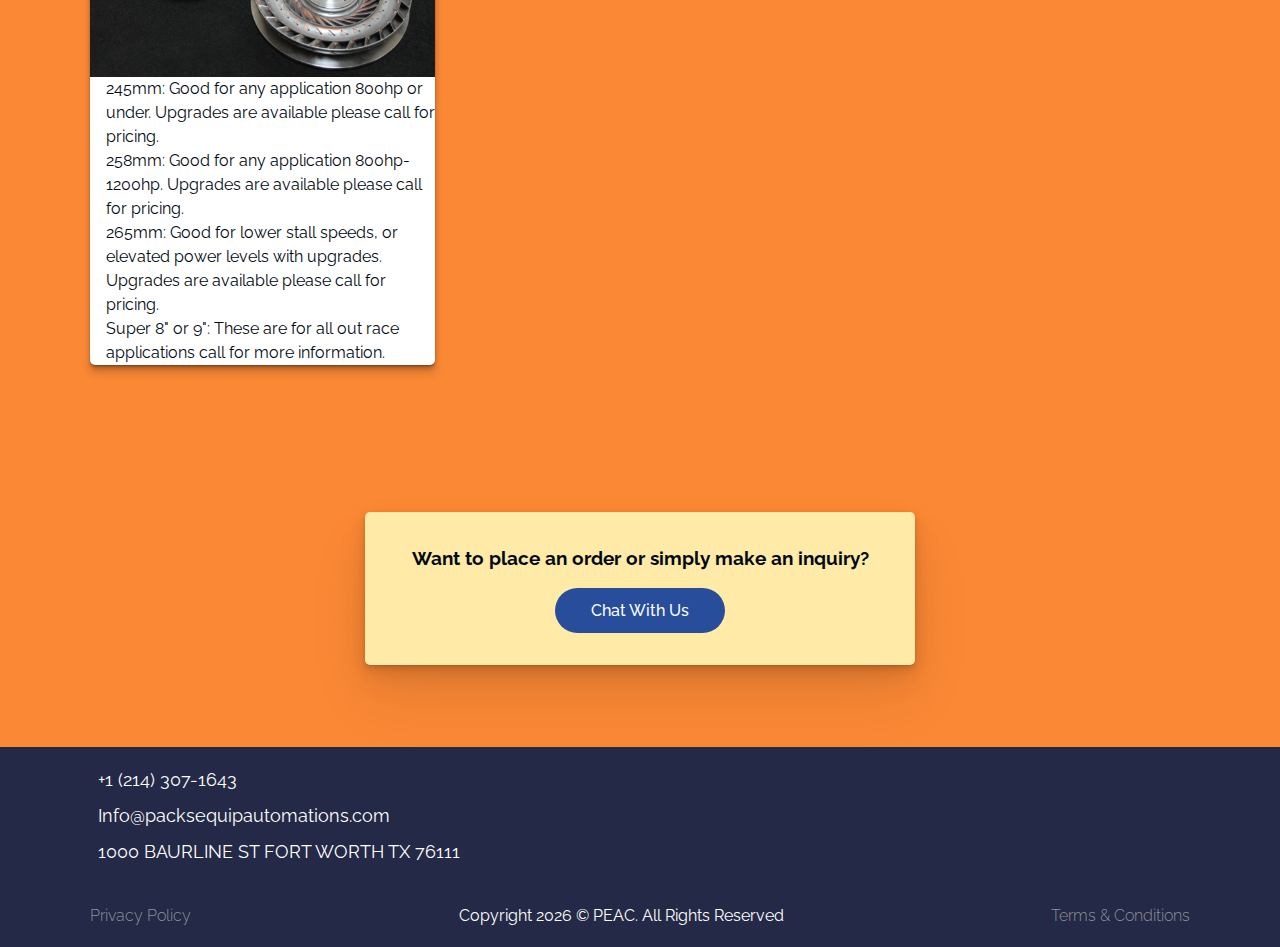
<file: products.html>
<!DOCTYPE html>
<html lang="en">

<head>
    <meta charset="UTF-8">
    <meta http-equiv="X-UA-Compatible" content="IE=edge">
    <meta name="viewport" content="width=device-width, initial-scale=1.0">
    <title>Products | PEAC</title>
    <link rel="shortcut icon" type="image/x-icon" href="./assets/images/favicon.PNG">
    <link rel="stylesheet" href="https://use.fontawesome.com/releases/v5.15.4/css/all.css"
        integrity="sha384-DyZ88mC6Up2uqS4h/KRgHuoeGwBcD4Ng9SiP4dIRy0EXTlnuz47vAwmeGwVChigm" crossorigin="anonymous">
    <link rel="stylesheet" href="assets/stylesheet/styles.css">
</head>

<body>

    <header>
        <div class="container nav-container">
            <a class="logo" href="index.html">
                <img src="./assets/images/logo.PNG" alt="logo" class="logo-img">
            </a>
            <nav class="mobile-nav">
                <button class="toggle-btn"><i class="fas fa-bars"></i></button>
                <div class="nav-links">
                    <button class="close-btn cl-btn"><i class="fas fa-times"></i></button>
                    <ul class="nav-list">
                        <li class="nav-item">
                            <button class="chat-btn nav-link" onclick="javascript:void(Tawk_API.toggle())">contact
                                us</button>
                        </li>
                        <li class="nav-item"><a class="nav-link" href="about.html" class="nav-link">about us</a>
                        </li>
                        <li class="nav-item"><a class="nav-link" href="corporate.html" class="nav-link">corporate
                                governance</a>
                        </li>
                        <li class="nav-item"><a class="nav-link" href="services.html" class="nav-link">our
                                services</a>
                        </li>
                        <li class="nav-item"><a class="nav-link" href="products.html" class="nav-link">our
                                products</a>
                        </li>
                    </ul>
                </div>
            </nav>
            <nav>
                <ul class="nav-items">
                    <li class="nav-item">
                        <button class="chat-btn" onclick="javascript:void(Tawk_API.toggle())">contact us</button>
                    </li>
                    <li class="nav-item drop-link"><a class="nav-link">about us <i class="fa fa-chevron-up"></i>
                            <div class="drop-menu">
                                <a class="drop-about" href="about.html">who we are</a>
                                <a href="corporate.html">corporate governance</a>
                            </div>
                        </a></li>
                    <li class="nav-item"><a class="nav-link" href="services.html" class="nav-link">our services</a>
                    </li>
                    <li class="nav-item"><a class="nav-link" href="products.html" class="nav-link">our products</a></li>
                </ul>
            </nav>
        </div>
    </header>

    <main>
        <section id="home" class="second-home home-products">
            <div class="intro">
                <h1 class="intro-title">PRODUCTS</h1>
                </p>
            </div>
        </section>
        <section>
            <section class="contact-wrapper preview">
                <div class="contact container">
                    <h4 class="service-title">choose a category below</h4>
                    <div class="tab-menu">
                        <ul>
                            <li><a href="#1" class="tab-a active-a" data-id="tab1">complete rig packages</a></li>
                            <li><a href="#4" class="tab-a" data-id="tab2">hoisting and lifting equipments</a></li>
                            <li><a href="#3" class="tab-a" data-id="tab3">pressure control equipments</a></li>
                            <li><a href="#2" class="tab-a" data-id="tab4">valves and flow line products</a></li>
                            <li><a href="#9" class="tab-a" data-id="tab5">used equipments</a></li>
                        </ul>
                    </div>
                    <!--end of tab-menu-->
                    <div class="products-container  tab tab-active" data-id="tab1">
                        <ul class="crg-list">
                            <li>Mast & Substructure</li>
                            <li>Drawworks</li>
                            <li>Mud Pumps</li>
                            <li>Travelling Equipment</li>
                        </ul>
                        <ul class="crg-list">
                            <li>Rotary Swivels</li>
                            <li>Rotary Swivels</li>
                            <li>Rotary Tables</li>
                            <li>Torque Converters</li>
                        </ul>
                        <ul class="crg-list">
                            <li>Top Drives</li>
                            <li>Blowout Preventers (BOP)</li>
                            <li>Casing & Tubing Tongs</li>
                            <li>Casing Running Tool</li>
                        </ul>
                        <ul class="crg-list">
                            <li>Spiders/Elevators</li>
                            <li>Slips</li>
                            <li>Kelly Spinners</li>
                            <li>Make up/Break Out Units</li>
                        </ul>
                        <ul class="crg-list">
                            <li>Links</li>
                            <li>Safety Clamps</li>
                            <li>Hammers</li>
                            <li>Fill Up Tools</li>
                        </ul>
                        <ul>
                            <li></li>
                            <li></li>
                            <li></li>
                            <li></li>
                        </ul>
                        <div class="product">
                            <img src="./assets/images/crp/1.jpg" alt="machine">
                            <ul class="pd">
                                <li>Standards: API Spec 4F</li>
                                <li>Types: Box-on-box, swing-up, slingshot, telescope, variable height
                                    Drill floor</li>
                                <li>Height: 4.5 m-10.5 m (15 ft-35 ft)</li>
                                <li>Maximum static load: 600 kN-5,850 kN
                                    (134,885 lbs - 1,315,132 lbs)</li>
                            </ul>
                        </div>
                        <div class="product">
                            <img src="./assets/images/crp/2.jpg" alt="machine">
                        </div>
                        <div class="product">
                            <img src="./assets/images/crp/3.jpg" alt="machine">
                            <ul >
                            <ul class="pd">
                                <li>Category - Drilling Systems & Equipment</li>
                                <li>Top Drive / Rotary Table & Related Equipment</li>
                                <li>Kelly > Kelly Spinner</li>
                                <li>Model/Type- TA6C</li>
                                <li>Brand - Texas International</li>
                            </ul>
                        </div>
                        <div class="product">
                            <img src="./assets/images/crp/4.jpg" alt="machine">
                            <ul class="pd">
                                <li>245mm: Good for any application 800hp or under. Upgrades are available please call
                                    for pricing.</li>
                                <li>258mm: Good for any application 800hp-1200hp. Upgrades are available please
                                    call for pricing.</li>
                                <li>265mm: Good for lower stall speeds, or elevated power levels with
                                    upgrades. Upgrades are available please call for pricing.</li>
                                <li>Super 8" or 9": These are for
                                    all out race applications call for more information.</li>
                            </ul>
                        </div>
                    </div>
                    <div class="products-container tab" data-id="tab2">
                        <div class="product">
                            <img src="./assets/images/hle/1.jpg" alt="machine">
                            <p>10t crane Grab</p>
                        </div>
                        <div class="product">
                            <img src="./assets/images/hle/2.jpg" alt="machine">
                        </div>
                        <div class="product">
                            <img src="./assets/images/hle/3.jpg" alt="machine">
                            <p>Mid Continent U 914-C
                                1400 Hp DC Draworks</p>
                        </div>
                        <div class="product">
                            <img src="./assets/images/hle/4.jpg" alt="machine">
                            <p>Oilwell 840E
                                1500 HP DC Draw works</p>
                        </div>
                        <div class="product">
                            <img src="./assets/images/hle/5.jpg" alt="machine">
                        </div>
                        <div class="product">
                            <img src="./assets/images/hle/7.jpg" alt="machine">
                        </div>
                        <div class="product">
                            <img src="./assets/images/hle/8.jpg" alt="machine">
                            <ul class="pd">
                                <li>30 Ton Chain Hoist</li>
                                <li>Lifting Capacity: 0.5~100t</li>
                                <li>Lifting Height: 3~130m</li>
                                <li>Lifting Speed:
                                    0.4/1.2 —2.4/11.8m/min</li>
                                <li>Working Class: M4</li>
                            </ul>
                            <p> </p>
                        </div>
                        <div class="product">
                            <img src="./assets/images/hle/10.jpg" alt="machine">
                        </div>
                        <div class="product">
                            <img src="./assets/images/hle/11.jpg" alt="machine">
                        </div>
                        <div class="product">
                            <img src="./assets/images/hle/12.jpg" alt="machine">
                        </div>
                        <div class="product">
                            <img src="./assets/images/hle/13.jpg" alt="machine">
                            <ul class="pd">
                                <li>Spider Crane</li>
                                <li>Tonnage: 3.5 TON </li>
                                <li>FUEL: 48V BATTERY 110</li>
                                <li>RADIUS: 1.5' - 28'</li>
                            </ul>
                        </div>
                        <div class="product">
                            <img src="./assets/images/hle/15.jpg" alt="machine">
                            <p>Pipe Grabs</p>
                        </div>
                    </div>
                    <div class="products-container tab" data-id="tab3">
                        <div class="product">
                            <img src="./assets/images/pce/1.png" alt="machine">
                            <p>BOP Handling system OHT-100</p>
                        </div>
                        <div class="product">
                            <img src="./assets/images/pce/2.jpg" alt="machine">
                            <p class="pd">18-3/4″ 15M Cameron Type TL Double BOP for sale Studded Top x Flanged Bottom
                                with Groove
                                BX-164 With Four 3-1/16″ 15K BX-154 Studded Outlets With Tandem Booster on Lower Cavity
                                and Manual Locks Upper Bonnets with NBA-625 Lined Ring Grooves & Bonnet Seal Carrier Per
                                API 16A 3rd Ed. T-20 SP-005055-51 & SP-005050-51 Manufactured in 2014, New Unused
                                CAMERON COC valid till 2019</p>
                        </div>
                        <div class="product">
                            <img src="./assets/images/pce/3.jpg" alt="machine">
                            <p>BOP control system</p>
                        </div>
                        <div class="product">
                            <img src="./assets/images/pce/4.jpg" alt="machine">
                            <p class="pd">3-1/16″ FLS Hydraulic Gate Valves With Double Acting New Generation Hydraulic
                                Actuator
                                3-1/16″ 15000 PSI D/Fg BX-154 with Screwed & Welded Lower Stuffing Box ISO 10423 & API
                                6A 20th Edition PSL-3G, PR-2 Material Class: EE-1.5, Temp Class: P+U+X With NBA 625
                                Inlay Ring Groove ABS SP-005055-55</p>
                        </div>
                        <div class="product">
                            <img src="./assets/images/pce/5.jpg" alt="machine">
                            <p>Dependable, configurable BOP stack for land-based operations</p>
                        </div>
                        <div class="product">
                            <img src="./assets/images/pce/6.jpg" alt="machine">
                            <p class="pd">Spherical Annular/Annular Screw Head/MSP/Latch Head, Type U RAM BOP’s from
                                7-1/16” 3,000
                                PSI W.P. TO 26-3/4’’ 3,000 PSI W.P.”</p>
                        </div>
                    </div>
                    <div class="products-container tab" data-id="tab4">
                        <div class="product val">
                            <img src="./assets/images/vfp/1.jpg" alt="machine">
                            <ul class="pd">
                                <li class="product-name">VALVES TYPES</li>
                                <li>Orbit Ball Valves – Full Port/Reduced Port</li>
                                <li>Ball Valves -Trunnion Mounted/Floating</li>
                                <li>Gate Valves – Slab/Expanding/Thru’ Conduit</li>
                                <li>Check Valves – Pipeline thru’conduit full port</li>
                                <li>Piston Checks</li>
                                <li>Twin Seal</li>
                                <li>TruSeal</li>
                            </ul>
                        </div>
                        <div class="product val">
                            <img src="./assets/images/vfp/2.jpg" alt="machine">
                            <ul class="pd">
                                <li class="product-name">WAFER CHECKS</li>
                                <li>SIZE RANGE – 1″ to 36″</li>
                                <li>PRESSURE RATINGS – ANSI: 125-150-250-300-600</li>
                                <li>MATERIALS OF CONSTRUCTION – 316 – Carbon Steel – Cast Iron</li>
                                <li>OPTIONS – Single or Double Door – Globe Style Silent Check</li>
                                <li>BRANDS – Mission-Marlin-Stockham-Technocheck-Prince-Mueller</li>
                            </ul>
                        </div>
                        <div class="product val">
                            <img src="./assets/images/vfp/3.jpg" alt="machine">
                            <ul class="pd">
                                <li class="product-name">KNIFE GATES</li>
                                <li>SIZE RANGE – 3″ to 36″</li>
                                <li>PRESSURE RATINGS – 150</li>
                                <li>MATERIALS OF CONSTRUCTION – 304-316- Carbon Steel –
                                    Carbon Steel x 316-304</li>
                                <li>BRANDS – DeZurik – Fabri – Rovalve – FNW</li>
                            </ul>
                        </div>
                        <div class="product val">
                            <img src="./assets/images/vfp/4.jpg" alt="machine">
                            <ul class="pd">
                                <li class="product-name">DIAPHRAGM VALVES</li>
                                <li>SIZE RANGE – 1″to12″</li>
                                <li>PRESSURE RATINGS – ANSI 150</li>
                                <li>MATERIALS OF CONSTRUCTION – 316 – Cast Iron – Ductile Iron –
                                    Rubber – Plastic & Glass Lined</li>
                                <li>END CONNECTIONS – Flanged – Screwed End – Socketweld</li>
                                <li>BRANDS – Saunders – ITT Grinnell- Durco</li>
                            </ul>
                        </div>
                        <div class="product val">
                            <img src="./assets/images/vfp/5.jpg" alt="machine">
                            <ul class="pd">
                                <li class="product-name">STRAINERS</li>
                                <li>SIZE RANGE – ½” to 12″</li>
                                <li>PRESSURE RATINGS – 125-150-250-300-600-1500</li>
                                <li>MATERIALS OF CONSTRUCTION – 316 – Cast Steel-Cast Iron</li>
                                <li>END CONNECTIONS – Flanged –RTJ – Buttweld – Screwed End –
                                    Socketweld</li>
                                <li>OPTIONS – ‘Y’ Type- Basket – Duplex</li>
                                <li>BRANDS – Mueller – Armstrong – Kekley – Sarco</li>
                            </ul>
                        </div>
                    </div>
                    <div class="products-container tab" data-id="tab5">
                        <div class="product">
                            <img src="./assets/images/ue/1.jpg" alt="machine">
                        </div>
                        <div class="product">
                            <img src="./assets/images/ue/7.jpg" alt="machine">
                        </div>
                        <div class="product">
                            <img src="./assets/images/ue/9.jpg" alt="machine">
                        </div>
                        <div class="product">
                            <img src="./assets/images/ue/10.jpg" alt="machine">
                            <p>Used Stewart & Stevenson Coiled tubing Package</p>
                        </div>
                        <div class="product">
                            <img src="./assets/images/ue/2.jpg" alt="machine">
                            <ul class="pd">
                                <li>Used 2011 Forum 5 1/8-inch 10k Quad BOP</li>
                                <li>Size: 5-1/8 </li>
                                <li>Weight: 5,519 lbs </li>
                                <li>Dimensions: 57 x 59 x 16 Max Coil: 3 1/4 </li>
                                <li>Bore Size: 5.12</li>
                                <li>Flanged Connections: BX-169</li>
                                <li>Service: H2S</li>
                                <li>MWP: 10,000 PSI</li>
                                <li>Standard Operating Temperatures: -29°C to
                                    121°C (-20°F to 250°F)</li>
                                <li>Low Operating Temperatures: -45°C to 82°C (-50°F to 180°F)</li>
                                <li>Ram Types: Blind, Shear, Slip, Pipe, ShearSeal, Slip-Seal</li>
                            </ul>
                        </div>
                        <div class="product">
                            <img src="./assets/images/ue/3.jpg" alt="machine">
                        </div>
                        <div class="product">
                            <img src="./assets/images/ue/4.jpg" alt="machine">
                        </div>
                        <div class="product">
                            <img src="./assets/images/ue/5.jpg" alt="machine">
                            <p>Used Nexus Energy Technologies 4 1/16” 10K Stuffing box</p>
                        </div>
                        <div class="product">
                            <img src="./assets/images/ue/6.jpg" alt="machine">
                        </div>
                        <div class="product">
                            <img src="./assets/images/ue/8.jpg" alt="machine">
                        </div>
                        <div class="product">
                            <img src="./assets/images/ue/11.jpg" alt="machine">
                        </div>
                        <div class="product">
                            <img src="./assets/images/ue/12.jpg" alt="machine">
                            <p>Used Total Equipment & Service 4001025 mixing plant</p>
                        </div>
                        <div class="product">
                            <img src="./assets/images/ue/13.jpg" alt="machine">
                        </div>
                        <div class="product">
                            <img src="./assets/images/ue/14.jpg" alt="machine">
                            <p>Used Total Equipment & Service 4001025 mixing plant</p>
                        </div>
                        <div class="product">
                            <img src="./assets/images/ue/15.jpg" alt="machine">
                        </div>
                        <div class="product">
                            <img src="./assets/images/ue/16.jpg" alt="machine">
                            <p>Used Total Equipment & Service 4001025 mixing plant</p>
                        </div>
                        <div class="product">
                            <img src="./assets/images/ue/17.jpg" alt="machine">
                        </div>
                        <div class="product">
                            <img src="./assets/images/ue/18.jpg" alt="machine">
                        </div>
                        <div class="product">
                            <img src="./assets/images/ue/19.jpg" alt="machine">
                        </div>
                    </div>
                </div>
            </section>
            <section class="reach-us">
                <div class="reach-wrapper container">
                    <div class="reach-us-content">
                        <h3>Want to place an order or simply make an inquiry?</h3>
                        <button class="reach-btn" onclick="javascript:void(Tawk_API.toggle())">Chat with us</button>
                    </div>
                </div>
            </section>
    </main>
    <footer>
        <div class="container">
            <div class="contact-details">
                <div class="phone">
                    <a href="tel: +1 (214) 307-1643"><i class="fas fa-phone-square"></i> +1 (214) 307-1643</a>
                    <a href="info@packsequipautomations.com"><i class="fas fa-envelope"></i> Info@packsequipautomations.com</a>
                    <a><i class="fas fa-map-marked-alt"></i> 1000 BAURLINE ST
                        FORT WORTH TX 76111</a>
                </div>
                <div class="socials">
                    <a href="https://www.facebook.com/PacksEquipment/" target="_blank"><i
                            class="fab fa-facebook-square"></i></a>
                    <a href="https://twitter.com/packsequip_ac?s=21&t=QvKJdejnGOqdGUaNEg83nw" target="_blank"><i
                            class="fab fa-twitter-square"></i></a>
                    <a href="#" target="_blank"><i class="fab fa-linkedin"></i></a>
                </div>
            </div>
            <div class="footer-nav">
                <a class="policy" href="privacy.html">privacy policy</a>
                <p>Copyright <span class="date"></span> &copy; PEAC. All Rights Reserved</p>
                <a href="terms.html">terms &amp; conditions</a>
            </div>
        </div>
    </footer>


    <script src="https://ajax.googleapis.com/ajax/libs/jquery/1.9.1/jquery.min.js"></script>
    <!--Start of Tawk.to Script-->
    <script type="text/javascript">
        var Tawk_API = Tawk_API || {},
            Tawk_LoadStart = new Date();
        (function () {
            var s1 = document.createElement("script"),
                s0 = document.getElementsByTagName("script")[0];
            s1.async = true;
            s1.src = 'https://embed.tawk.to/626297557b967b11798bfddd/1g18huaes';
            s1.charset = 'UTF-8';
            s1.setAttribute('crossorigin', '*');
            s0.parentNode.insertBefore(s1, s0);
        })();
    </script>
    <!--End of Tawk.to Script-->
    <script src="assets/js/main.js"></script>
</body>

</html>
</file>
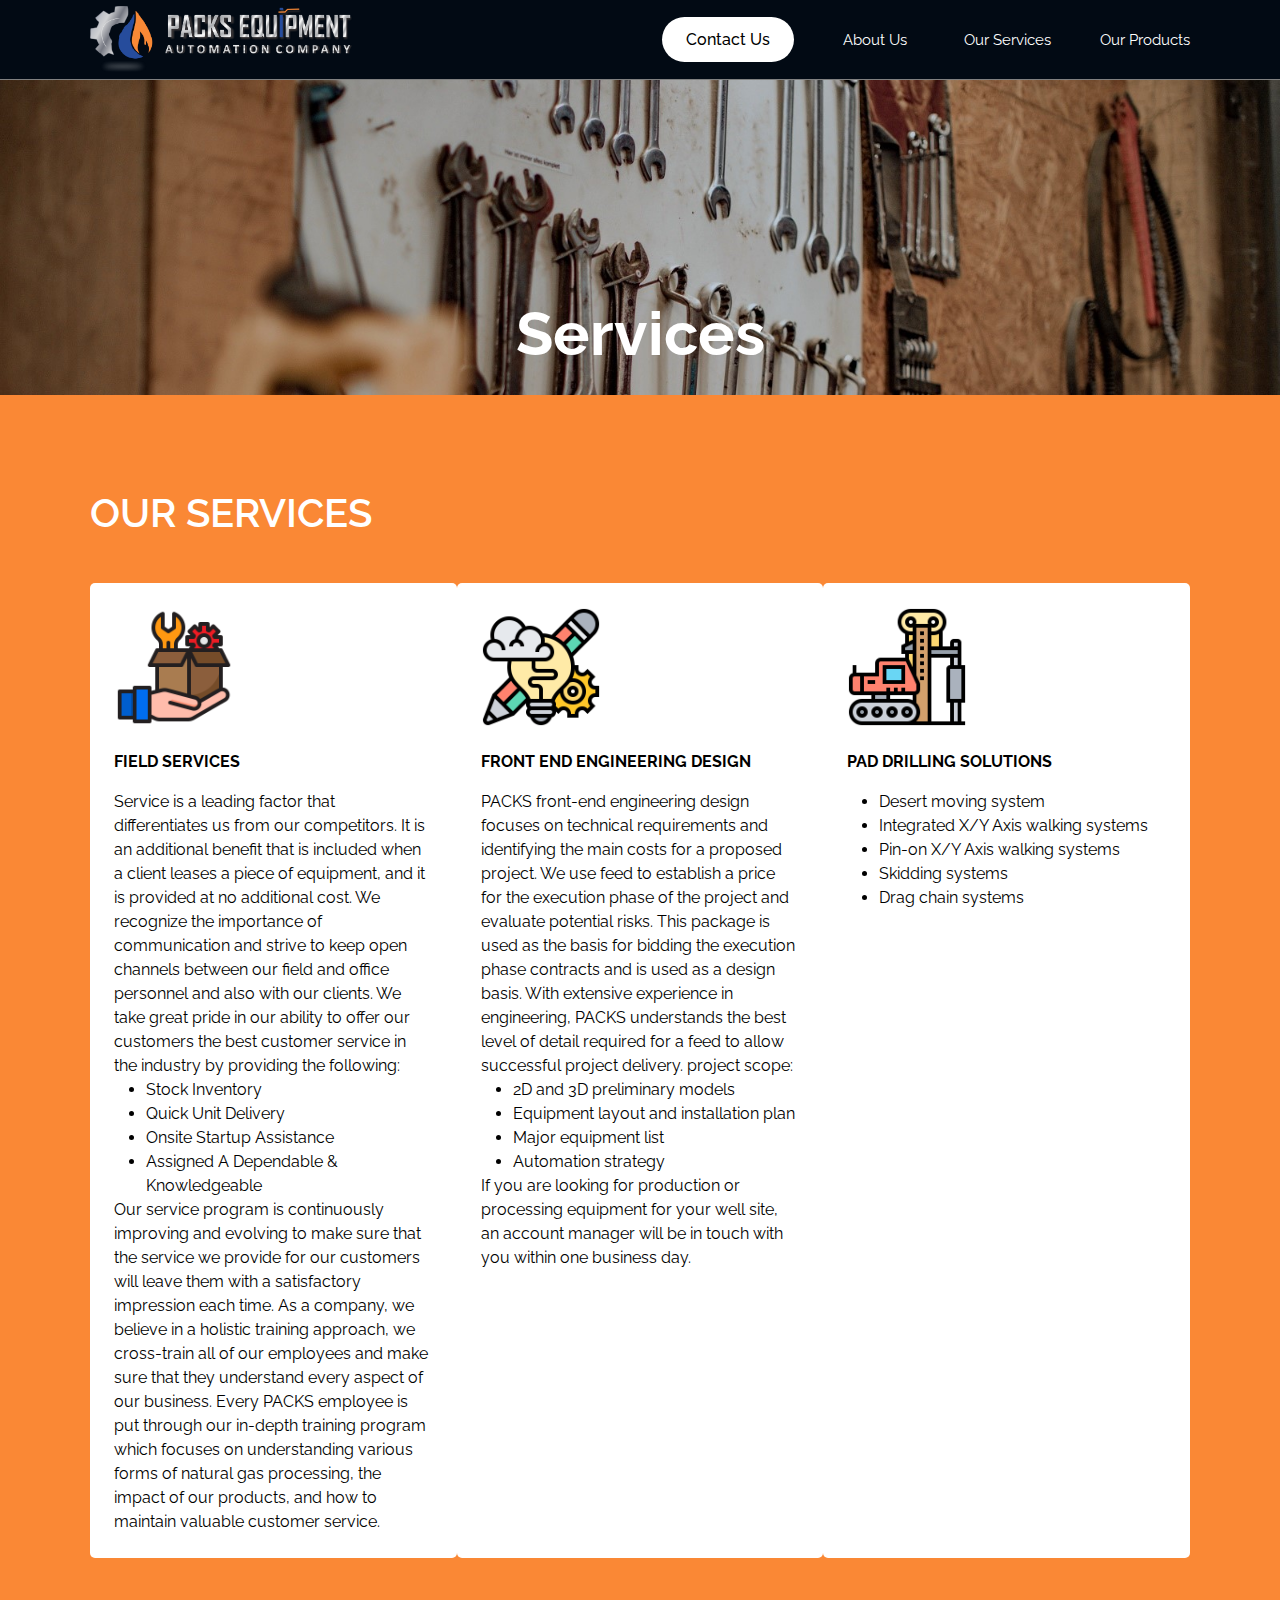
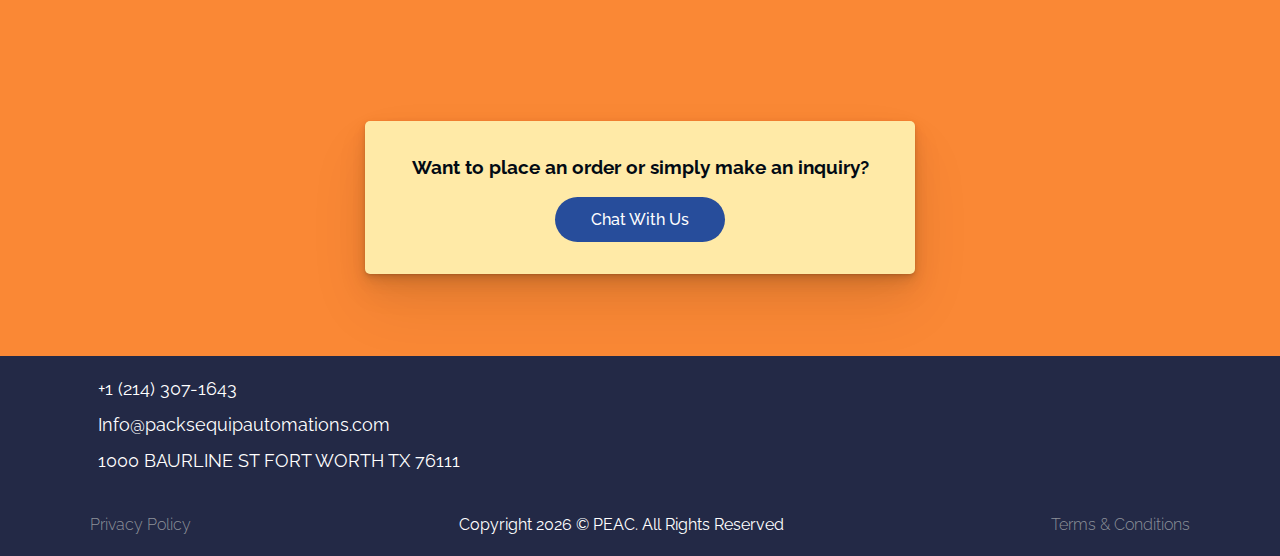
<file: services.html>
<!DOCTYPE html>
<html lang="en">

<head>
    <meta charset="UTF-8">
    <meta http-equiv="X-UA-Compatible" content="IE=edge">
    <meta name="viewport" content="width=device-width, initial-scale=1.0">
    <title>Services | PEAC</title>
    <link rel="shortcut icon" type="image/x-icon" href="./assets/images/favicon.PNG">
    <link rel="stylesheet" href="https://use.fontawesome.com/releases/v5.15.4/css/all.css"
        integrity="sha384-DyZ88mC6Up2uqS4h/KRgHuoeGwBcD4Ng9SiP4dIRy0EXTlnuz47vAwmeGwVChigm" crossorigin="anonymous">
    <link rel="stylesheet" href="assets/stylesheet/styles.css">
</head>

<body>

    <header>
        <div class="container nav-container">
            <a class="logo" href="index.html">
                <img src="./assets/images/logo.PNG" alt="logo" class="logo-img">
            </a>
            <nav class="mobile-nav">
                <button class="toggle-btn"><i class="fas fa-bars"></i></button>
                <div class="nav-links">
                    <button class="close-btn cl-btn"><i class="fas fa-times"></i></button>
                    <ul class="nav-list">
                        <li class="nav-item">
                            <button class="chat-btn nav-link" onclick="javascript:void(Tawk_API.toggle())">contact
                                us</button>
                        </li>
                        <li class="nav-item"><a class="nav-link" href="about.html" class="nav-link">about us</a>
                        </li>
                        <li class="nav-item"><a class="nav-link" href="corporate.html" class="nav-link">corporate
                                governance</a>
                        </li>
                        <li class="nav-item"><a class="nav-link" href="#" class="nav-link">our
                                services</a>
                        </li>
                        <li class="nav-item"><a class="nav-link" href="products.html" class="nav-link">our
                                products</a>
                        </li>
                    </ul>
                </div>
            </nav>
            <nav>
                <ul class="nav-items">
                    <li class="nav-item">
                        <button class="chat-btn" onclick="javascript:void(Tawk_API.toggle())">contact us</button>
                    </li>
                    <li class="nav-item drop-link"><a class="nav-link">about us <i class="fa fa-chevron-up"></i>
                            <div class="drop-menu">
                                <a class="drop-about" href="about.html">who we are</a>
                                <a href="corporate.html">corporate governance</a>
                            </div>
                        </a></li>
                    <li class="nav-item"><a class="nav-link" href="#" class="nav-link">our services</a>
                    </li>
                    <li class="nav-item"><a class="nav-link" href="products.html" class="nav-link">our products</a></li>
                </ul>
            </nav>
        </div>
    </header>

    <main>
        <section id="home" class="second-home home-services">
            <div class="intro">
                <h1 class="intro-title">Services</h1>
            </div>
        </section>
        <section>
            <section class="services-wrapper">
                <div class="services container">
                    <h3 id="services" class="intro-sub-title abt">our services</h3>
                    <div class="services-container">
                        <div class="service-card">
                            <div class="service-img">
                                <img src="assets/images/cs.png" alt="icon">
                            </div>
                            <h4 class="service-title">field services</h4>
                            <p class="service-description">
                                Service is a leading factor that differentiates us from our competitors. It is an
                                additional
                                benefit that is included when a client leases a piece of equipment, and it is provided
                                at no
                                additional cost. We recognize the importance of communication and strive to keep open
                                channels between our field and office personnel and also with our clients.
                                We take great pride in our ability to offer our customers the best customer service in
                                the
                                industry by providing the following:
                                <ul>
                                    <li>Stock Inventory</li>
                                    <li>Quick Unit Delivery</li>
                                    <li>Onsite Startup Assistance</li>
                                    <li>Assigned A Dependable & Knowledgeable</li>
                                </ul>
                                Our service program is continuously improving and evolving to make sure that the service
                                we
                                provide for our customers will leave them with a satisfactory impression each time. As a
                                company, we believe in a holistic training approach, we cross-train all of our employees
                                and
                                make sure that they understand every aspect of our business. Every PACKS employee is put
                                through our in-depth training program which focuses on understanding various forms of
                                natural gas processing, the impact of our products, and how to maintain valuable
                                customer
                                service.
                            </p>
                        </div>
                        <div class="service-card">
                            <div class="service-img">
                                <img src="assets/images/dt.png" alt="icon">
                            </div>
                            <h4 class="service-title"> front end engineering design</h4>
                            <p class="service-description">
                                PACKS front-end engineering design focuses on technical requirements and identifying the
                                main costs for a proposed project.
                                We use feed to establish a price for the execution phase of the project and evaluate
                                potential risks. This package is used as the basis for bidding the execution phase
                                contracts
                                and is used as a design basis. With extensive experience in engineering, PACKS
                                understands
                                the best level of detail required for a feed to allow successful project delivery.
                                project scope:
                                <ul>
                                    <li>2D and 3D preliminary models</li>
                                    <li>Equipment layout and installation plan</li>
                                    <li>Major equipment list</li>
                                    <li>Automation strategy</li>
                                </ul>
                                If you are looking for production or processing equipment for your well site, an account
                                manager will be in touch with you within one business day.
                            </p>
                        </div>
                        <div class="service-card">
                            <div class="service-img">
                                <img src="assets/images/drilling.png" alt="icon">
                            </div>
                            <h4 class="service-title">pad drilling solutions</h4>
                            <p class="service-description">
                                <ul>
                                    <li>Desert moving system </li>
                                    <li>Integrated X/Y Axis walking systems</li>
                                    <li>Pin-on X/Y Axis walking systems</li>
                                    <li>Skidding systems</li>
                                    <li>Drag chain systems</li>
                                </ul>
                            </p>
                        </div>
                    </div>
                </div>
            </section>
            <section class="reach-us">
                <div class="reach-wrapper container">
                    <div class="reach-us-content">
                        <h3>Want to place an order or simply make an inquiry?</h3>
                        <button class="reach-btn" onclick="javascript:void(Tawk_API.toggle())">Chat with us</button>
                    </div>
                </div>
            </section>
    </main>
    <footer>
        <div class="container">
            <div class="contact-details">
                <div class="phone">
                    <a href="tel: +1 (214) 307-1643"><i class="fas fa-phone-square"></i> +1 (214) 307-1643</a>
                    <a href="info@packsequipautomations.com"><i class="fas fa-envelope"></i> Info@packsequipautomations.com</a>
                    <a><i class="fas fa-map-marked-alt"></i> 1000 BAURLINE ST
                        FORT WORTH TX 76111</a>
                </div>
                <div class="socials">
                    <a href="https://www.facebook.com/PacksEquipment/" target="_blank"><i
                            class="fab fa-facebook-square"></i></a>
                    <a href="https://twitter.com/packsequip_ac?s=21&t=QvKJdejnGOqdGUaNEg83nw" target="_blank"><i
                            class="fab fa-twitter-square"></i></a>
                    <a href="#" target="_blank"><i class="fab fa-linkedin"></i></a>
                </div>
            </div>
            <div class="footer-nav">
                <a class="policy" href="privacy.html">privacy policy</a>
                <p>Copyright <span class="date"></span> &copy; PEAC. All Rights Reserved</p>
                <a href="terms.html">terms &amp; conditions</a>
            </div>
        </div>
    </footer>

    <script src="assets/js/main.js"></script>
<!--Start of Tawk.to Script-->
<script type="text/javascript">
    var Tawk_API = Tawk_API || {},
        Tawk_LoadStart = new Date();
    (function () {
        var s1 = document.createElement("script"),
            s0 = document.getElementsByTagName("script")[0];
        s1.async = true;
        s1.src = 'https://embed.tawk.to/626297557b967b11798bfddd/1g18huaes';
        s1.charset = 'UTF-8';
        s1.setAttribute('crossorigin', '*');
        s0.parentNode.insertBefore(s1, s0);
    })();
</script>
<!--End of Tawk.to Script-->
</body>

</html>
</file>
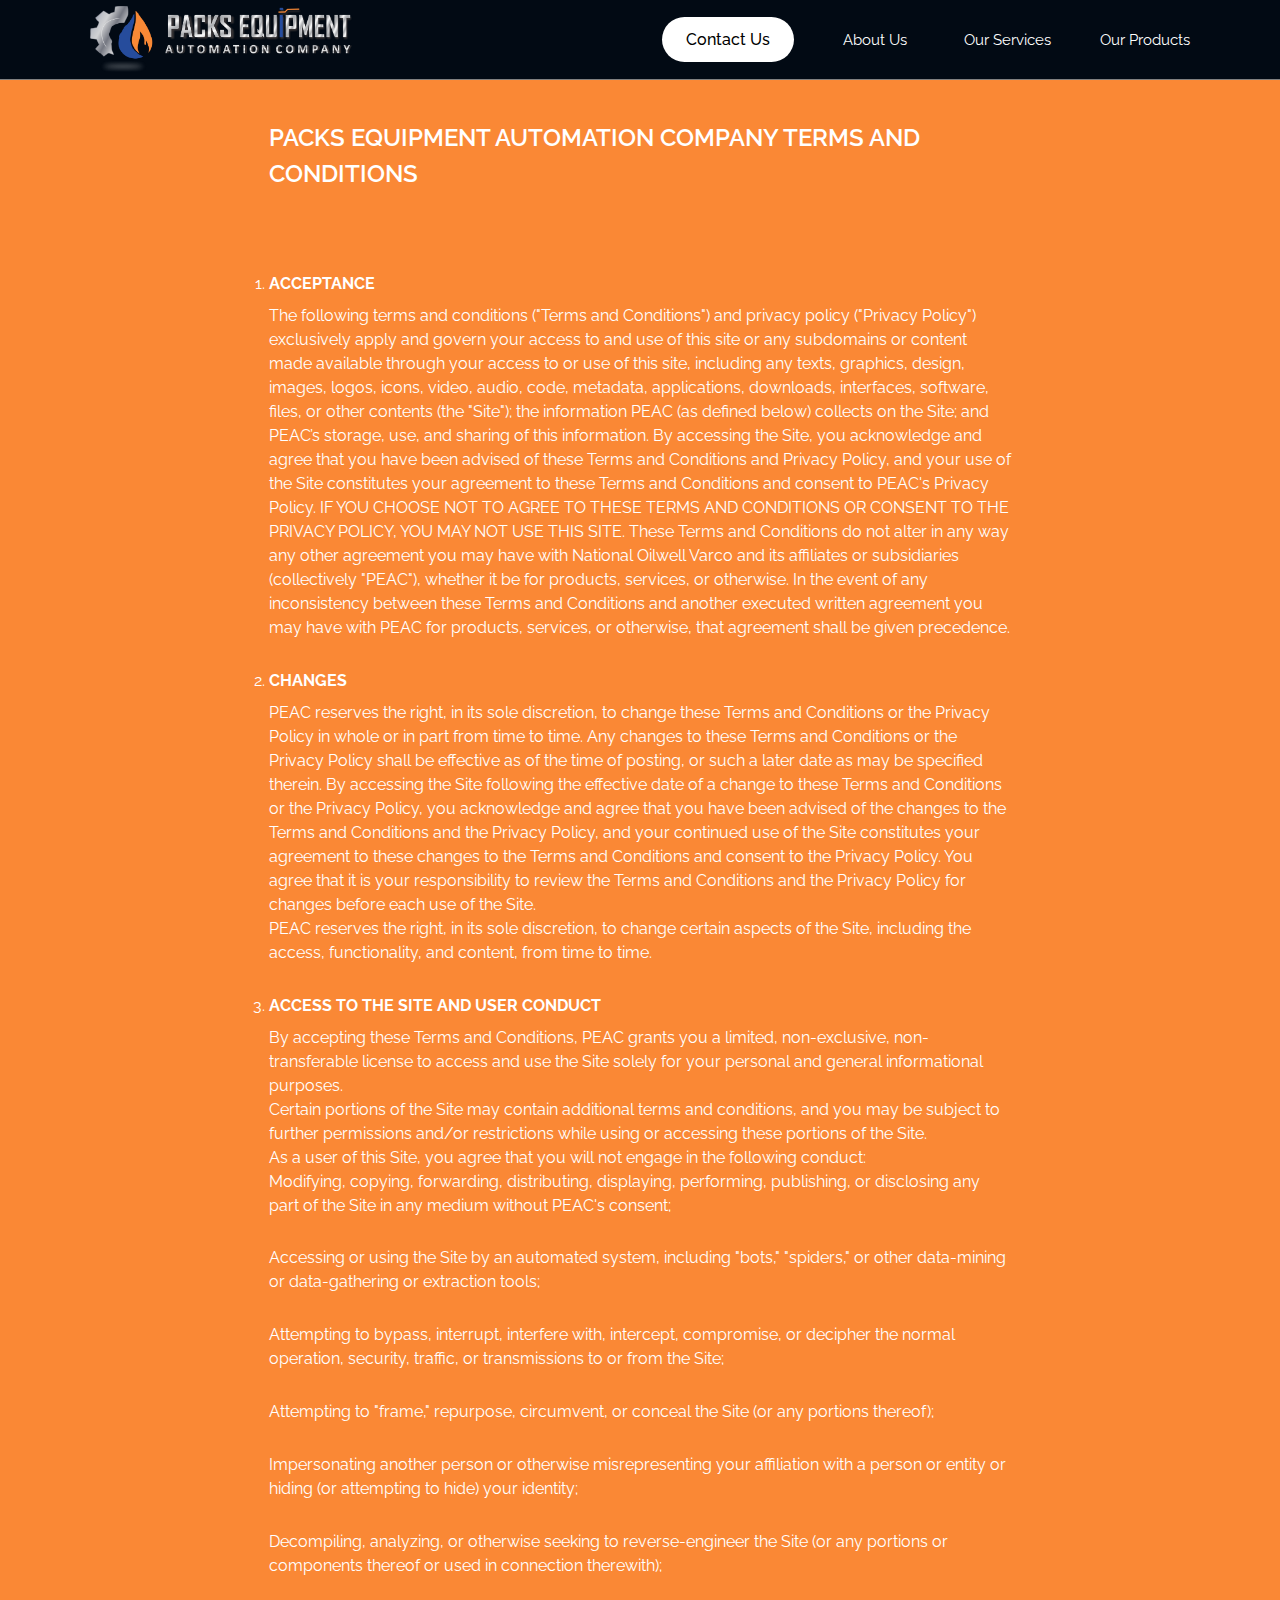
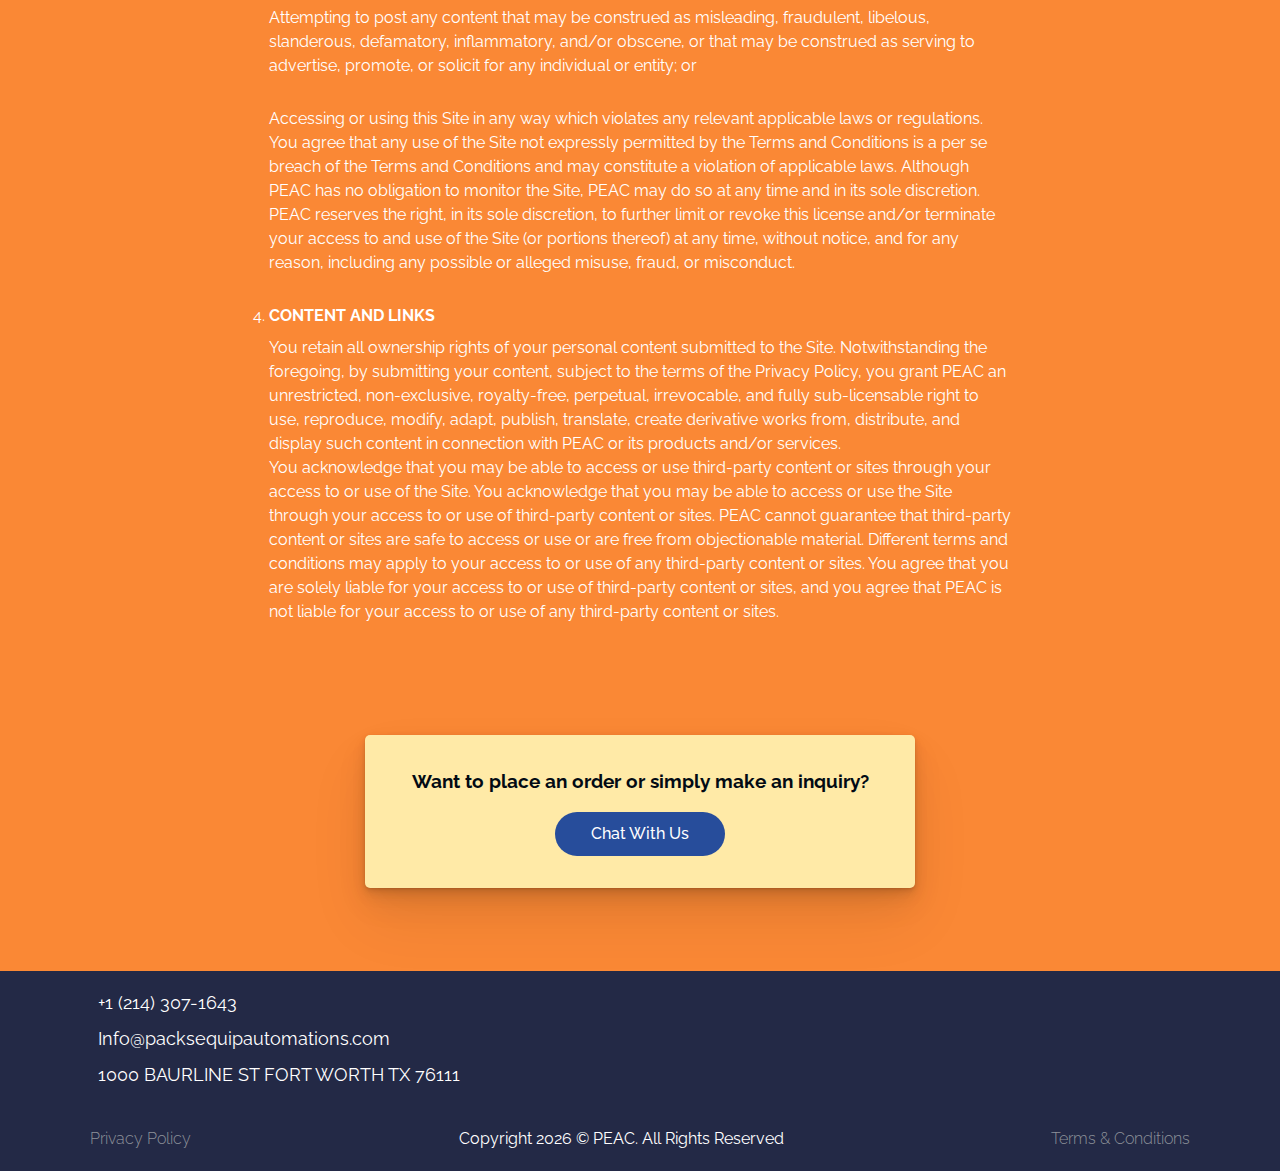
<file: terms.html>
<!DOCTYPE html>
<html lang="en">

<head>
    <meta charset="UTF-8">
    <meta http-equiv="X-UA-Compatible" content="IE=edge">
    <meta name="viewport" content="width=device-width, initial-scale=1.0">
    <title>Terms & Conditions | PEAC</title>
    <link rel="shortcut icon" type="image/x-icon" href="./assets/images/favicon.PNG">
    <link rel="stylesheet" href="https://use.fontawesome.com/releases/v5.15.4/css/all.css"
        integrity="sha384-DyZ88mC6Up2uqS4h/KRgHuoeGwBcD4Ng9SiP4dIRy0EXTlnuz47vAwmeGwVChigm" crossorigin="anonymous">
    <link rel="stylesheet" href="assets/stylesheet/styles.css">
</head>

<body>

    <header>
        <div class="container nav-container">
            <a class="logo" href="index.html">
                <img src="./assets/images/logo.PNG" alt="logo" class="logo-img">
            </a>
            <nav class="mobile-nav">
                <button class="toggle-btn"><i class="fas fa-bars"></i></button>
                <div class="nav-links">
                    <button class="close-btn cl-btn"><i class="fas fa-times"></i></button>
                    <ul class="nav-list">
                        <li class="nav-item">
                            <button class="chat-btn nav-link" onclick="javascript:void(Tawk_API.toggle())">contact
                                us</button>
                        </li>
                        <li class="nav-item"><a class="nav-link" href="about.html" class="nav-link">about us</a>
                        </li>
                        <li class="nav-item"><a class="nav-link" href="corporate.html" class="nav-link">corporate
                                governance</a>
                        </li>
                        <li class="nav-item"><a class="nav-link" href="services.html" class="nav-link">our
                                services</a>
                        </li>
                        <li class="nav-item"><a class="nav-link" href="products.html" class="nav-link">our
                                products</a>
                        </li>
                    </ul>
                </div>
            </nav>
            <nav>
                <ul class="nav-items">
                    <li class="nav-item">
                        <button class="chat-btn" onclick="javascript:void(Tawk_API.toggle())">contact us</button>
                    </li>
                    <li class="nav-item drop-link"><a class="nav-link">about us<i class="fa fa-chevron-up"></i>
                            <div class="drop-menu">
                                <a class="drop-about" href="about.html">who we are</a>
                                <a href="corporate.html">corporate governance</a>
                            </div>
                        </a></li>
                    <li class="nav-item"><a class="nav-link" href="services.html" class="nav-link">our services</a>
                    </li>
                    <li class="nav-item"><a class="nav-link" href="products.html" class="nav-link">our products</a></li>
                </ul>
            </nav>
        </div>
    </header>

    <main class="abt">
        <section>
            <section>
                <div class="about-us container corporate terms">
                    <h2 id="about" class="intro-sub-title">PACKS EQUIPMENT AUTOMATION COMPANY TERMS AND CONDITIONS</h2>
                    <ol>
                        <li>
                            <h4>ACCEPTANCE</h4>
                            <p>The following terms and conditions ("Terms and Conditions") and privacy policy ("Privacy
                                Policy") exclusively apply and govern your access to and use of this site or any
                                subdomains or content made available through your access to or use of this site,
                                including any texts, graphics, design, images, logos, icons, video, audio, code,
                                metadata, applications, downloads, interfaces, software, files, or other contents (the
                                "Site"); the information PEAC (as defined below) collects on the Site; and PEAC’s storage,
                                use, and sharing of this information. By accessing the Site, you acknowledge and agree
                                that you have been advised of these Terms and Conditions and Privacy Policy, and your
                                use of the Site constitutes your agreement to these Terms and Conditions and consent to
                                PEAC's Privacy Policy. IF YOU CHOOSE NOT TO AGREE TO THESE TERMS AND CONDITIONS OR
                                CONSENT TO THE PRIVACY POLICY, YOU MAY NOT USE THIS SITE. These Terms and Conditions do
                                not alter in any way any other agreement you may have with National Oilwell Varco and
                                its affiliates or subsidiaries (collectively "PEAC"), whether it be for products,
                                services, or otherwise. In the event of any inconsistency between these Terms and
                                Conditions and another executed
                                written agreement you may have with PEAC for products, services, or otherwise, that
                                agreement shall be given precedence.</p>
                        </li>
                        <li>
                            <h4>CHANGES</h4>
                            <p>PEAC reserves the right, in its sole discretion, to change these Terms and Conditions or
                                the Privacy Policy in whole or in part from time to time.
                                Any changes to these Terms and Conditions or the Privacy Policy shall be effective as of
                                the time of posting, or such a later date as may be specified therein.
                                By accessing the Site following the effective date of a change to these Terms and
                                Conditions or the Privacy Policy, you acknowledge and agree that you have been advised
                                of the changes to the Terms and Conditions and the Privacy Policy, and your continued
                                use of the Site constitutes your agreement to these changes to the Terms and Conditions
                                and consent to the Privacy Policy. You agree that it is your responsibility to review
                                the Terms and Conditions and the Privacy Policy for changes before each use of the Site.
                            </p>
                            <P>PEAC reserves the right, in its sole discretion, to change certain aspects of the Site,
                                including the access, functionality, and content, from time to time.</P>
                        </li>
                        <li>
                            <h4>ACCESS TO THE SITE AND USER CONDUCT</h4>
                            <p>By accepting these Terms and Conditions, PEAC grants you a limited, non-exclusive,
                                non-transferable license to access and use the Site solely for your personal and general
                                informational purposes.</p>
                            <p>Certain portions of the Site may contain additional terms and conditions, and you may be
                                subject to further permissions and/or restrictions while using or accessing these
                                portions of the Site.</p>
                            <p>As a user of this Site, you agree that you will not engage in the following conduct:
                                <ul>
                                    <li>Modifying, copying, forwarding, distributing, displaying, performing,
                                        publishing, or disclosing any part of the Site in any medium without PEAC's
                                        consent;</li>
                                    <li>Accessing or using the Site by an automated system, including "bots,"
                                        "spiders," or other data-mining or data-gathering or extraction tools;</li>
                                    <li>Attempting to bypass, interrupt, interfere with, intercept, compromise, or
                                        decipher the normal operation, security, traffic, or transmissions to or
                                        from the Site;</li>
                                    <li>Attempting to "frame," repurpose, circumvent, or conceal the Site (or any
                                        portions thereof);</li>
                                    <li>Impersonating another person or otherwise misrepresenting your affiliation with
                                        a person or entity or hiding (or attempting to hide) your identity;</li>
                                    <li>Decompiling, analyzing, or otherwise seeking to reverse-engineer the Site (or
                                        any portions or components thereof or used in connection therewith);</li>
                                    <li>Attempting to post any content that may be construed as misleading, fraudulent,
                                        libelous, slanderous, defamatory, inflammatory, and/or obscene, or that may be
                                        construed as serving to advertise,
                                        promote, or solicit for any individual or entity; or</li>
                                </ul>
                            </p>
                            <p>Accessing or using this Site in any way which violates any relevant applicable laws or
                                regulations.</p>
                            <p>You agree that any use of the Site not expressly permitted by the Terms and
                                Conditions is a per se breach of the Terms and Conditions and may constitute a
                                violation of applicable laws.
                                Although PEAC has no obligation to monitor the Site, PEAC may do so at any time and
                                in its sole discretion. PEAC reserves the right, in its sole discretion, to further
                                limit or revoke this
                                license and/or terminate your access to and use of the Site (or portions thereof) at
                                any time, without notice, and for any reason, including any possible or alleged
                                misuse, fraud, or misconduct.</p>
                        </li>
                        <li>
                            <h4>CONTENT AND LINKS</h4>
                            <p>You retain all ownership rights of your personal content submitted to the Site.
                                Notwithstanding the foregoing, by submitting your content, subject to the terms of the
                                Privacy Policy, you grant PEAC
                                an unrestricted, non-exclusive, royalty-free, perpetual, irrevocable, and fully
                                sub-licensable right to use, reproduce, modify, adapt, publish, translate, create
                                derivative works from, distribute,
                                and display such content in connection with PEAC or its products and/or services.</p>
                            <p>You acknowledge that you may be able to access or use third-party content or sites
                                through your access to or use of the Site. You acknowledge that you may be able to
                                access or use the Site
                                through your access to or use of third-party content or sites. PEAC cannot guarantee
                                that third-party content or sites are safe to access or use or are free from
                                objectionable material.
                                Different terms and conditions may apply to your access to or use of any third-party
                                content or sites. You agree that you are solely liable for your access to or use of
                                third-party content or
                                sites, and you agree that PEAC is not liable for your access to or use of any
                                third-party content or sites.</p>
                        </li>
                    </ol>
                </div>
                </div>
            </section>
            <section class="reach-us">
                <div class="reach-wrapper container">
                    <div class="reach-us-content">
                        <h3>Want to place an order or simply make an inquiry?</h3>
                        <button class="reach-btn" onclick="javascript:void(Tawk_API.toggle())">Chat with us</button>
                    </div>
                </div>
            </section>
    </main>
    <footer>
        <div class="container">
            <div class="contact-details">
                <div class="phone">
                    <a href="tel: +1 (214) 307-1643"><i class="fas fa-phone-square"></i> +1 (214) 307-1643</a>
                    <a href="info@packsequipautomations.com"><i class="fas fa-envelope"></i> Info@packsequipautomations.com</a>
                    <a><i class="fas fa-map-marked-alt"></i> 1000 BAURLINE ST
                        FORT WORTH TX 76111</a>
                </div>
                <div class="socials">
                    <a href="https://www.facebook.com/PacksEquipment/" target="_blank"><i
                            class="fab fa-facebook-square"></i></a>
                    <a href="https://twitter.com/packsequip_ac?s=21&t=QvKJdejnGOqdGUaNEg83nw" target="_blank"><i
                            class="fab fa-twitter-square"></i></a>
                    <a href="#" target="_blank"><i class="fab fa-linkedin"></i></a>
                </div>
            </div>
            <div class="footer-nav">
                <a class="policy" href="privacy.html">privacy policy</a>
                <p>Copyright <span class="date"></span> &copy; PEAC. All Rights Reserved</p>
                <a href="terms.html">terms &amp; conditions</a>
            </div>
        </div>
    </footer>

    <script src="assets/js/main.js"></script>
    <!--Start of Tawk.to Script-->
    <script type="text/javascript">
        var Tawk_API = Tawk_API || {},
            Tawk_LoadStart = new Date();
        (function () {
            var s1 = document.createElement("script"),
                s0 = document.getElementsByTagName("script")[0];
            s1.async = true;
            s1.src = 'https://embed.tawk.to/626297557b967b11798bfddd/1g18huaes';
            s1.charset = 'UTF-8';
            s1.setAttribute('crossorigin', '*');
            s0.parentNode.insertBefore(s1, s0);
        })();
    </script>
    <!--End of Tawk.to Script-->
</body>

</html>
</file>
<file: assets/stylesheet/styles.css>
/* Global styles */
@import url('https://fonts.googleapis.com/css2?family=Raleway:wght@200;300;500;700&display=swap');

html {
    scroll-behavior: smooth;
}

:root {
    --ltblue: #274d9b;
    --ltorange: #fa8835;
    --black: #020a14;
    --dksilver: #8d9199;
    --ltsilver: #adafb2;
}


* {
    padding: 0;
    margin: 0;
    box-sizing: border-box;
}

body {
    line-height: 1.5;
    font-size: 16px;
    font-family: 'Raleway',
        sans-serif;
}

ul {
    list-style-type: none;
}

img {
    width: 100%;
    pointer-events: none;
}

a {
    text-decoration: none;
    color: #fff;
    font-size: 1rem;
    text-transform: capitalize;
    transition: all 0.3s ease-in;
}

button {
    display: inline-block;
    background-color: #fff;
    border: none;
}

button {
    border: none;
    font-family: 'Raleway',
        sans-serif;
    font-weight: 500;
    font-size: 1rem;
    padding: 0.8rem;
    border-radius: 50px;
    text-transform: capitalize;
    cursor: pointer;
    transition: all 0.3s linear;
}

button:hover {
    background-color: var(--ltblue);
    color: #fff;
}

nav {
    max-width: 528px;
    width: 60%;
}

.nav-link {
    display: inline-block;
    position: relative;
    color: #fff;
    font-size: .95rem;
}

.nav-link:after {
    content: '';
    position: absolute;
    width: 100%;
    transform: scaleX(0);
    height: 2px;
    bottom: 0;
    left: 0;
    background-color: var(--ltorange);
    transform-origin: bottom right;
    transition: transform 0.25s ease-out;
}

.nav-link:hover:after {
    transform: scaleX(1);
    transform-origin: bottom left;
}

.container {
    max-width: 1100px;
    width: 90%;
    margin: 0 auto;
}

header,
footer,
.footer-nav,
.nav-items,
.nav-container,
.reach-wrapper {
    display: flex;
}

.chat-btn {
    padding: .8rem 1.5rem;
}

.nav-items,
.footer-nav,
.nav-container {
    justify-content: space-between;
    align-items: center;
}

.drop-link {
    position: relative;
    display: inline-block;
}

.drop-menu {
    display: none;
    position: absolute;
    top: 25px;
    left: 0;
    background-color: #fff;
    border-radius: 5px;
    width: 200px;
    height: 100px;
    padding-left: 1rem;
    transition: all 0.4s ease-in;
    box-shadow: 0 6px 6px rgba(0, 0, 0, 0.2);
}

.drop-link:hover .fa-chevron-up {
    transform: rotate(180deg);
    transition: transform 0.4s ease-in;
}

.drop-link:hover .drop-menu {
    display: block;
}

.drop-menu a {
    display: block;
    color: var(--ltblue);
    font-size: 1rem;
    margin: 1rem 0;
}

.drop-menu a:hover {
    color: var(--dksilver);
}

/* HEADER*/

header {
    background: var(--black);
    position: fixed;
    width: 100%;
    height: 80px;
    top: 0;
    border-bottom: 1px solid grey;
    z-index: 9999;
}

.logo {
    width: 24%;
    display: inherit;
}

/* HEADER*/

.mobile-nav {
    display: none;
}

.close-btn,
.toggle-btn {
    height: 45px;
    width: 45px;
    border-radius: 50%;
    background: var(--ltblue);
    color: #fff;
    position: absolute;
    top: 24px;
    right: 25px;
}

.toggle-btn {
    top: 13px;
}

.fa-bars,
.fa-times {
    font-size: 22px;
}

.fa {
    margin-left: .5rem;
}

.chevron {
    transform: rotate(180deg);
    transition: all .5s ease;
}



.nav-links {
    position: absolute;
    top: 0;
    right: 0;
    background: var(--ltblue);
    width: 375px;
    justify-content: center;
    padding: 0.5rem 0 1.8rem;
    transform: translateY(-1000px);
    height: 100vh;
    opacity: 0;
    transition: all .5s ease-in;
    display: flex;
    justify-content: center;
    align-content: center;
    flex-direction: column;
}

.show-navlinks {
    opacity: 1;
    transform: translateY(0);
}




/*   Sections */
section {
    min-height: 636px;
}

.home {
    background-image: url('../images/bg.jpg');
    background-size: cover;
    background-repeat: no-repeat;
    place-items: center;
    display: grid;
    position: relative;
}

.home-phone {
        position: absolute;
        top: 6rem;
        font-size: 1.2rem;
        z-index: 1;
}

.home-overlay {
    position: absolute;
    top: 0;
    left: 0;
    width: 100%;
    height: 100%;
    background: rgba(59, 49, 49, 0.644);
}

.second-home {
    min-height: 255px;
    background-image: url('../images/placeholder.jpg');
    background-size: cover;
    background-repeat: no-repeat;
    place-items: center;
    display: grid;
}

.home-products {
    background-image: url('../images/products.jpg');
    background-position: 25% 75%;
}

.home-services {
    background-image: url('../images/services.jpg');
}

.home-about {
    background-image: url('../images/about.jpg');
    background-position: 25% 75%;
}


.intro {
    justify-content: center;
    align-items: center;
    flex-direction: column;
    text-align: center;
    color: white;
    max-width: 600px;
    width: 90%;
    margin: 18rem 0 auto;
    z-index: 2;
}

.intro-title {
    font-size: 3.8rem;
    margin-bottom: 1rem;
}

.intro-sub-title {
    font-size: 2.5rem;
    text-transform: uppercase;
    padding: 2.5rem 0;
    font-weight: 600;
}

.home-sub-title {
    font-size: 1.5rem;
    padding: 0;
    color: #bac1cf;
    margin-bottom: 1rem;
}

.intro-span {
    text-transform: uppercase;
}

.about {
    background-color: #d1d6ec;
}

.about-container {
    display: flex;
    justify-content: space-between;
    align-items: center;
}

.about-img {
    width: 50%;
}

.about-img img {
    border-radius: 5px;
}

.about-description {
    margin: 2rem 0 3rem;
    width: 40%;
}

.services {
    padding-top: 3rem;
}

.services-wrapper {
    background: #EAEAEA;
    padding-bottom: 2rem;
}

.services-container {
    display: flex;
    justify-content: space-between;
}

.service-card {
    width: 48%;
    background-color: #fff;
    padding: 1.5em;
    border-radius: 5px;
    margin: 0 auto 3rem;
}

.service-card:hover {
    box-shadow: 0 1px 2px rgba(0, 0, 0, 0.07),
        0 2px 4px rgba(0, 0, 0, 0.07),
        0 4px 8px rgba(0, 0, 0, 0.07),
        0 8px 16px rgba(0, 0, 0, 0.07),
        0 16px 32px rgba(0, 0, 0, 0.07),
        0 32px 64px rgba(0, 0, 0, 0.07);
}

.service-img {
    width: 120px;
}

.service-title {
    text-transform: uppercase;
    margin: 1rem 0;
    font-weight: 700;
}

.service-card ul {
    padding-left: 2rem;
}

.service-card li {
    list-style: disc;
}

.service-link {
    display: inline-block;
    color: #232946;
    font-weight: 600;
    border-bottom: 3px solid var(--ltblue);
    margin: 1rem 0;
}

.service-link:hover {
    color: var(--ltblue);
    margin-left: 1rem;
}

.contact-wrapper {
    background: #F8F8F8;
}

.contact {
    padding-top: 2rem;
}

/* Products */
.products-container {
    display: grid;
    grid-gap: 2rem;
    grid-template-columns: repeat(auto-fit, minmax(252px, 1fr));
    padding-bottom: 4rem;
}

.preview .products-container {
    position: relative;
}

.product {
    display: grid;
    place-items: center;
    background-color: #fff;
    border-radius: 5px;
    box-shadow: 0 1px 1px rgba(0, 0, 0, 0.15),
        0 2px 2px rgba(0, 0, 0, 0.15),
        0 4px 4px rgba(0, 0, 0, 0.15),
        0 8px 8px rgba(0, 0, 0, 0.15);
}

.prd-two {
    width: 100%;
    background: var(--ltblue);
    border-radius: 0 0 5px 5px;
    color: white;
}

.prd-two:hover {
    color: var(--ltsilver);
}

/* Products */

.reach-us {
    min-height: 318px;
    align-items: center;
    display: flex;
}

.reach-wrapper {
    justify-content: center;
    align-items: center;
}

.reach-us-content {
    max-width: 550px;
    width: 100%;
    background: #FFEAA7;
    border-radius: 5px;
    text-align: center;
    padding: 2rem;
    color: var(--black);
    box-shadow: 0 1px 2px rgba(0, 0, 0, 0.07),
        0 2px 4px rgba(0, 0, 0, 0.07),
        0 4px 8px rgba(0, 0, 0, 0.07),
        0 8px 16px rgba(0, 0, 0, 0.07),
        0 16px 32px rgba(0, 0, 0, 0.07),
        0 32px 64px rgba(0, 0, 0, 0.07);
}

.reach-btn {
    max-width: 170px;
    width: 70%;
    background: var(--ltblue);
    color: #fff;
    margin-top: 1rem;
}

.reach-btn:hover {
    box-shadow: 0 1px 1px rgba(0, 0, 0, 0.25),
        0 2px 2px rgba(0, 0, 0, 0.20),
        0 4px 4px rgba(0, 0, 0, 0.15),
        0 8px 8px rgba(0, 0, 0, 0.10),
        0 16px 16px rgba(0, 0, 0, 0.05);
}

.tab-menu {
    margin: 1rem 0 2rem;
}

.tab-menu ul {
    margin: 0;
    padding: 0;
    display: flex;
    justify-content: center;
    flex-wrap: wrap;
}

.tab-menu ul li {
    list-style-type: none;
    display: block;
    margin: 0 0 2.5rem 1rem;
    cursor: pointer;
}

.tab-menu ul li a:hover {
    background:#b4cbc4e3;
}

.tab-menu ul li a {
    text-decoration: none;
    color: var(--black);
    background-color: #95b6ac;
    padding: .8rem 1.2rem;
    text-transform: capitalize;
    border-radius: 58px;
}

.tab-menu ul li a.active-a {
    background-color: var(--ltblue);
    color: #ffffff;
}

.tab {
    display: none;
}

.tab h2 {
    color: rgba(0, 0, 0, .7);
}

.tab p {
    color: rgba(0, 0, 0, 0.6);
    padding: 0.2rem;
}

.tab-active {
    display: grid;
}

.prd-img {
    max-width: 400px;
    width: 100%;
}

.prd-details-btn {
    width: 70%;
    margin: 1.5rem auto;
    background: var(--ltblue);
    color: #fff;
}

.preview .message-wrapper {
    align-items: center;
}

.product-name {
    font-weight: 600;
}

.product p, .product ul {
    padding-left: 1rem;
    color: var(--black);
}

.home-phone a {
    margin-right: 1rem;
}

.corporate {
    margin: 5rem auto 0;
    max-width: 742px;
    width: 90%;
    text-align: left !important;
}

.corporate h2 {
    font-size: 1.5rem;
    padding-bottom: 1rem;
    text-align: left !important;
}

.terms h2 {
    padding-bottom: 5rem;
}

.corporate li {
    margin-bottom: 1.8rem;
}

h2 ~ p {
    margin-bottom: 1rem;
}

.corporate h4 {
    margin-bottom: .5rem;
}

.abt,
.about-us,
.services-wrapper,
.contact-wrapper,
.reach-us {
    background: var(--ltorange);
}

.abt {
    color: white;
}

.crg-list {
    list-style-type: disc;
}

/*   Footer*/

footer {
    background: #232946;
    min-height: 200px;
    color: #fff;
    justify-content: center;
    align-items: center;
}

footer a {
    font-weight: 300;
    color: var(--dksilver);
}

.contact-details {
    display: flex;
    justify-content: space-between;
    margin-bottom: 1.8rem;
    align-items: center;
}

.contact-details a {
display: block;
font-weight: 400;
color: #fff;
font-size: 1.1rem;
text-transform: none;
margin-bottom: .6rem;
}

.socials a {
    display: inline-block;
    transition: all .3s ease;
}

.socials a:hover {
    transform: translateY(-10px);
}

.fas {
    margin-right: 0.5rem;
}

.fab {
    font-size: 1.5rem;
    margin-right: 1.5rem;
}

.p-text {
    padding: 0.65rem;
}


/*  Media Queries */
@media screen and (max-width: 768px) {
    .logo {
        width: 45%;
    }

    footer a {
        font-size: .8rem;
    }

    footer p {
        font-size: .8rem;
    }

    .services-container {
        flex-direction: column;
    }

    .service-card {
        width: 100%;
    }
}

@media screen and (max-width: 600px) {
    .intro {
        margin-top: 16.5rem;
    }

    .footer-nav {
        display: flex;
        flex-direction: column;
        justify-content: center;
        align-items: center;
    }

    .policy {
        order: 2;
        margin: 1rem 0;
    }

    .footer-nav p {
        order: 3;
    }
    footer {
        padding: 2rem;
    }

    .contact-details {
        flex-direction: column;
    }

    .contact-details a {
        font-size: 1rem;
    }

    .socials {
        margin-top: 1rem;
    }

    .corporate h2 {
        font-size: 1.2rem;
    }
}

@media screen and (max-width: 500px) {
    .intro-title {
        font-size: 3rem;
    }
    .intro-sub-title {
        font-size: 2rem;
        text-align: center;
        font-size: 1.4rem;
    }

    .second-home h1 {
        font-size: 2.8rem;
    }

    .logo {
        width: 70%;
    }
}

@media screen and (max-width: 1151px) {
    a {
        font-size: .8rem;
    }

    .chat-btn {
        padding: .6rem 1.2rem;
    }
}

@media screen and (max-width: 899px) {
    .about-container {
        flex-direction: column;
    }

    .about-img {
        width: 100%;
    }

    .about-description {
        width: 100%;
    }

    .nav-list {
        display: flex;
        flex-direction: column;
        text-align: center;
    }

    .nav-list li {
        margin-bottom: .8rem;
    }

    .nav-list .chat-btn {
        color: #020a14;
        padding: .6rem 4.5rem;
        text-decoration: none;
        position: static;
    }

    .chat-btn:hover {
        background: #fff;
    }
}

@media (min-width: 899px) and (max-width: 1028px) {
    .about-img {
        width: 55%;
    }
}

@media screen and (max-width: 799px) {
    nav {
        display: none;
    }

    .mobile-nav {
        display: flex;
        justify-content: end;
    }
}

@media screen and (max-width: 938px) {
.home-phone a {
    margin: 0 1rem .5rem 0;
    display: block;
}
}
</file>
